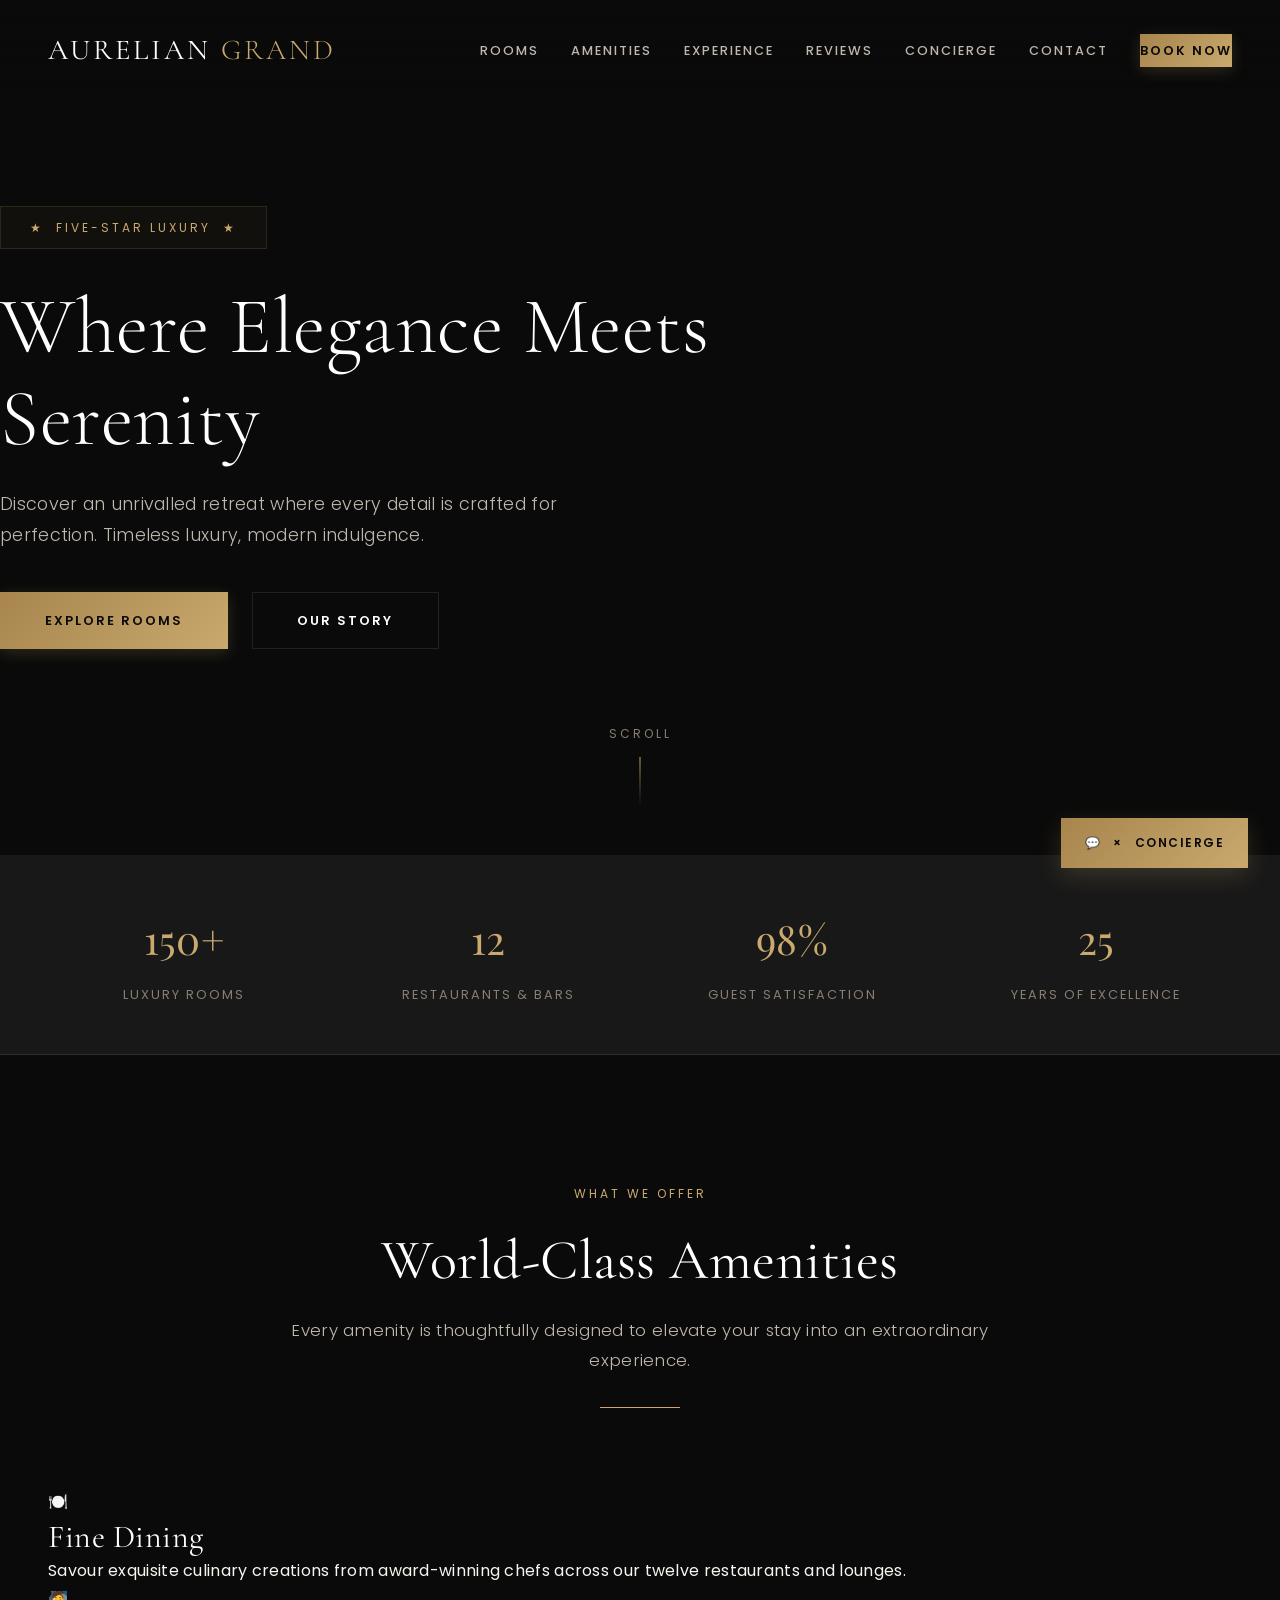
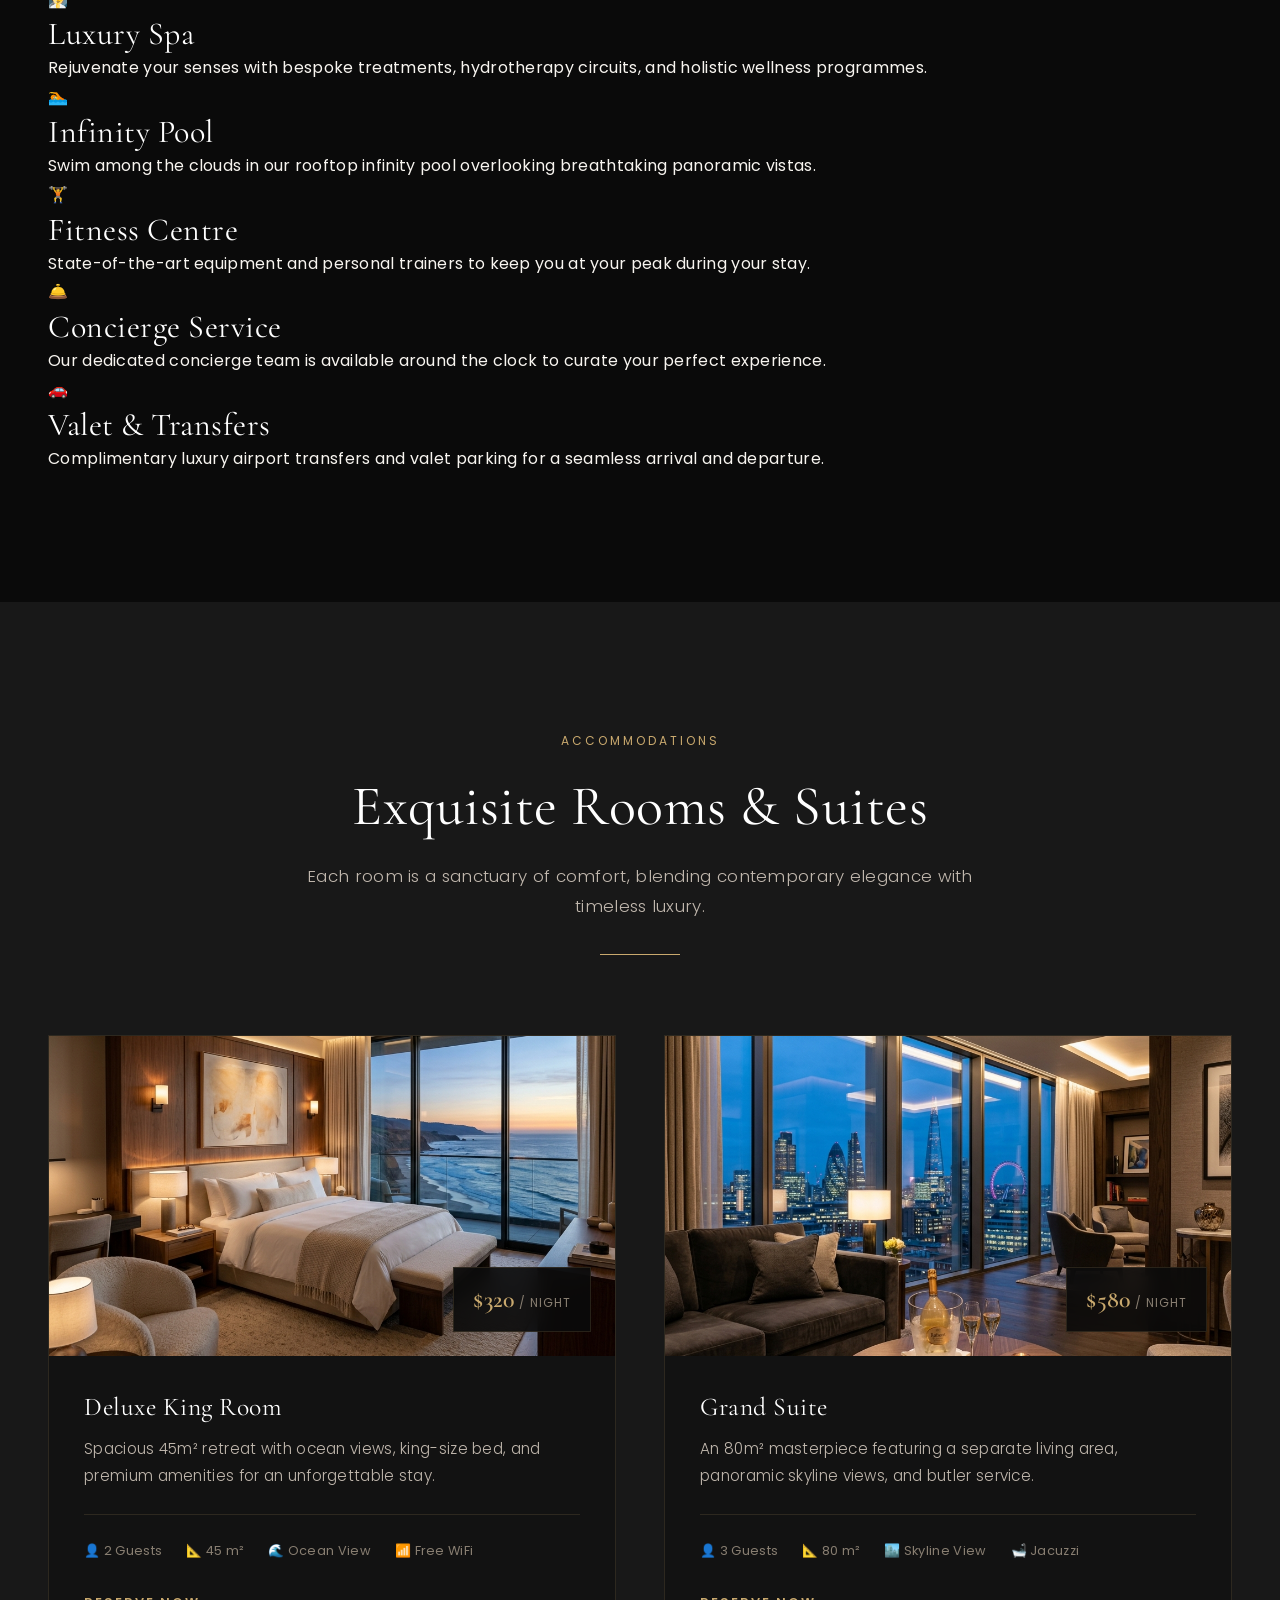
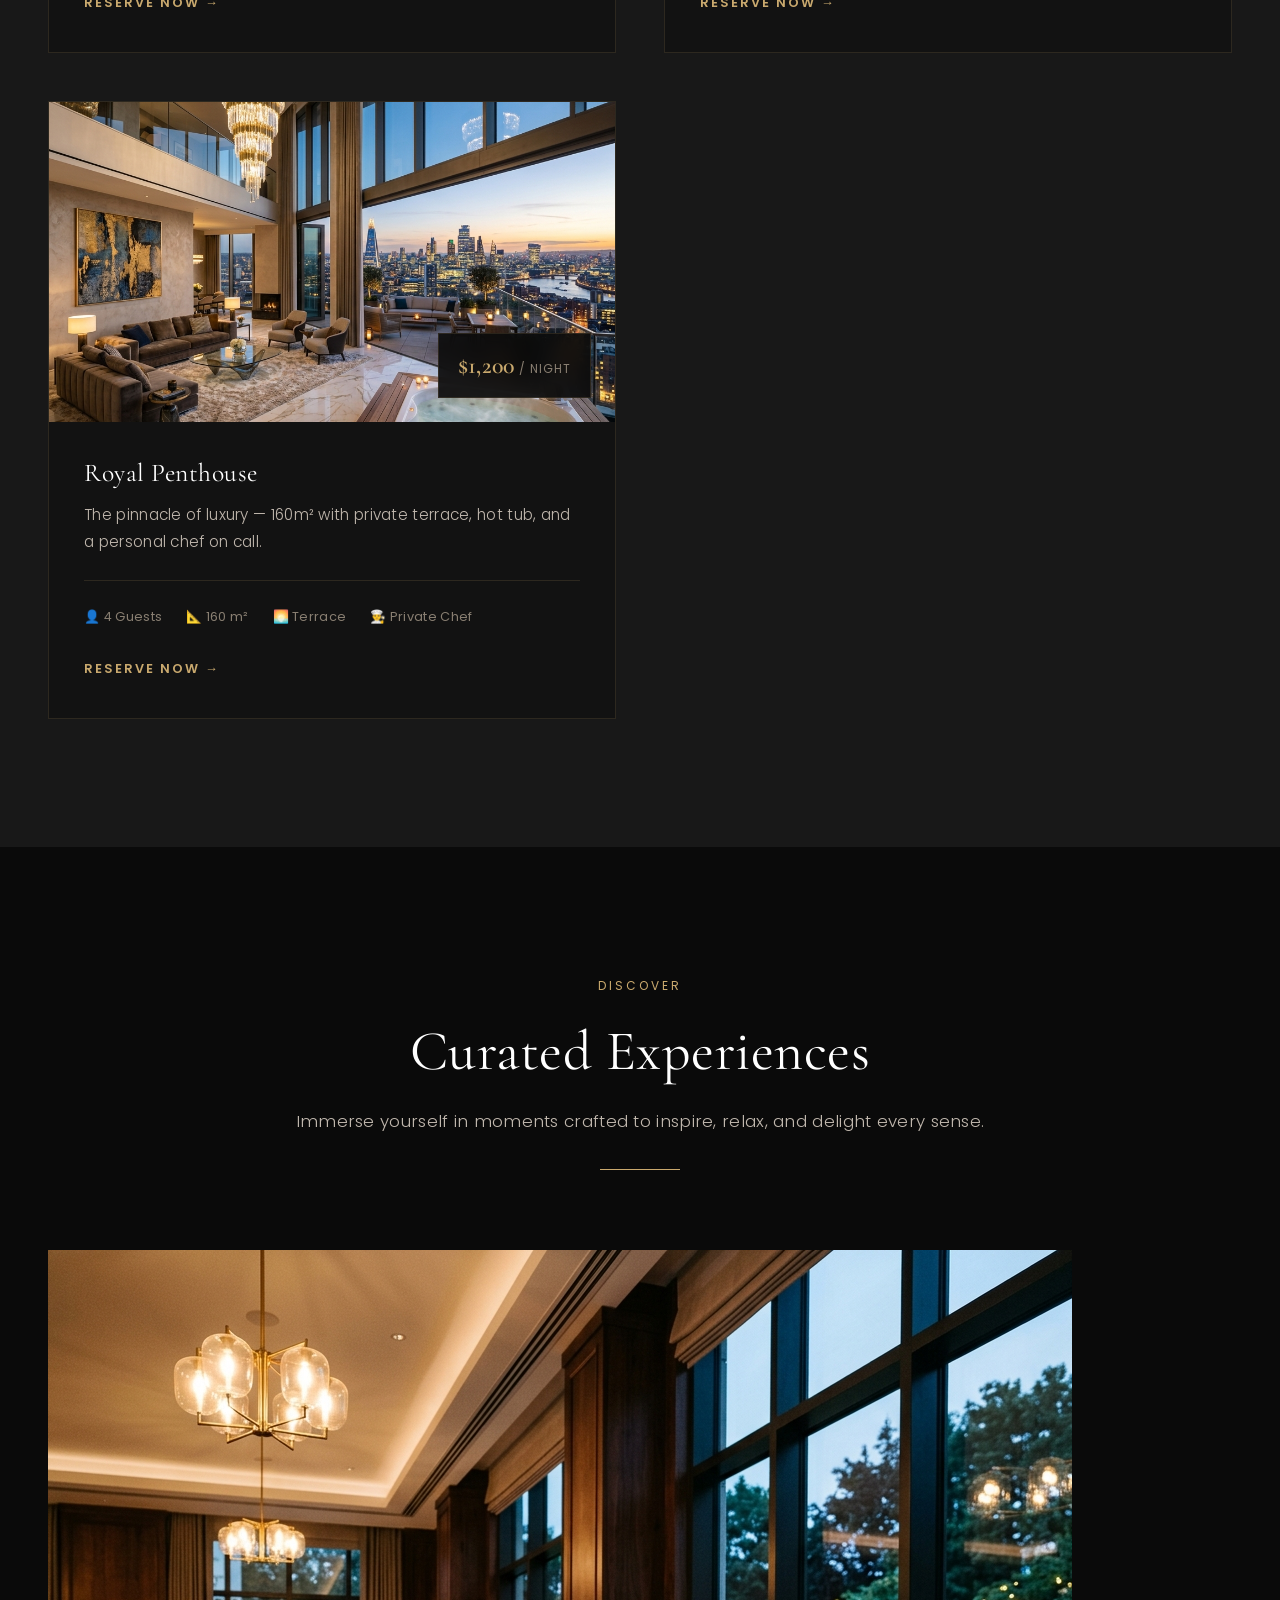
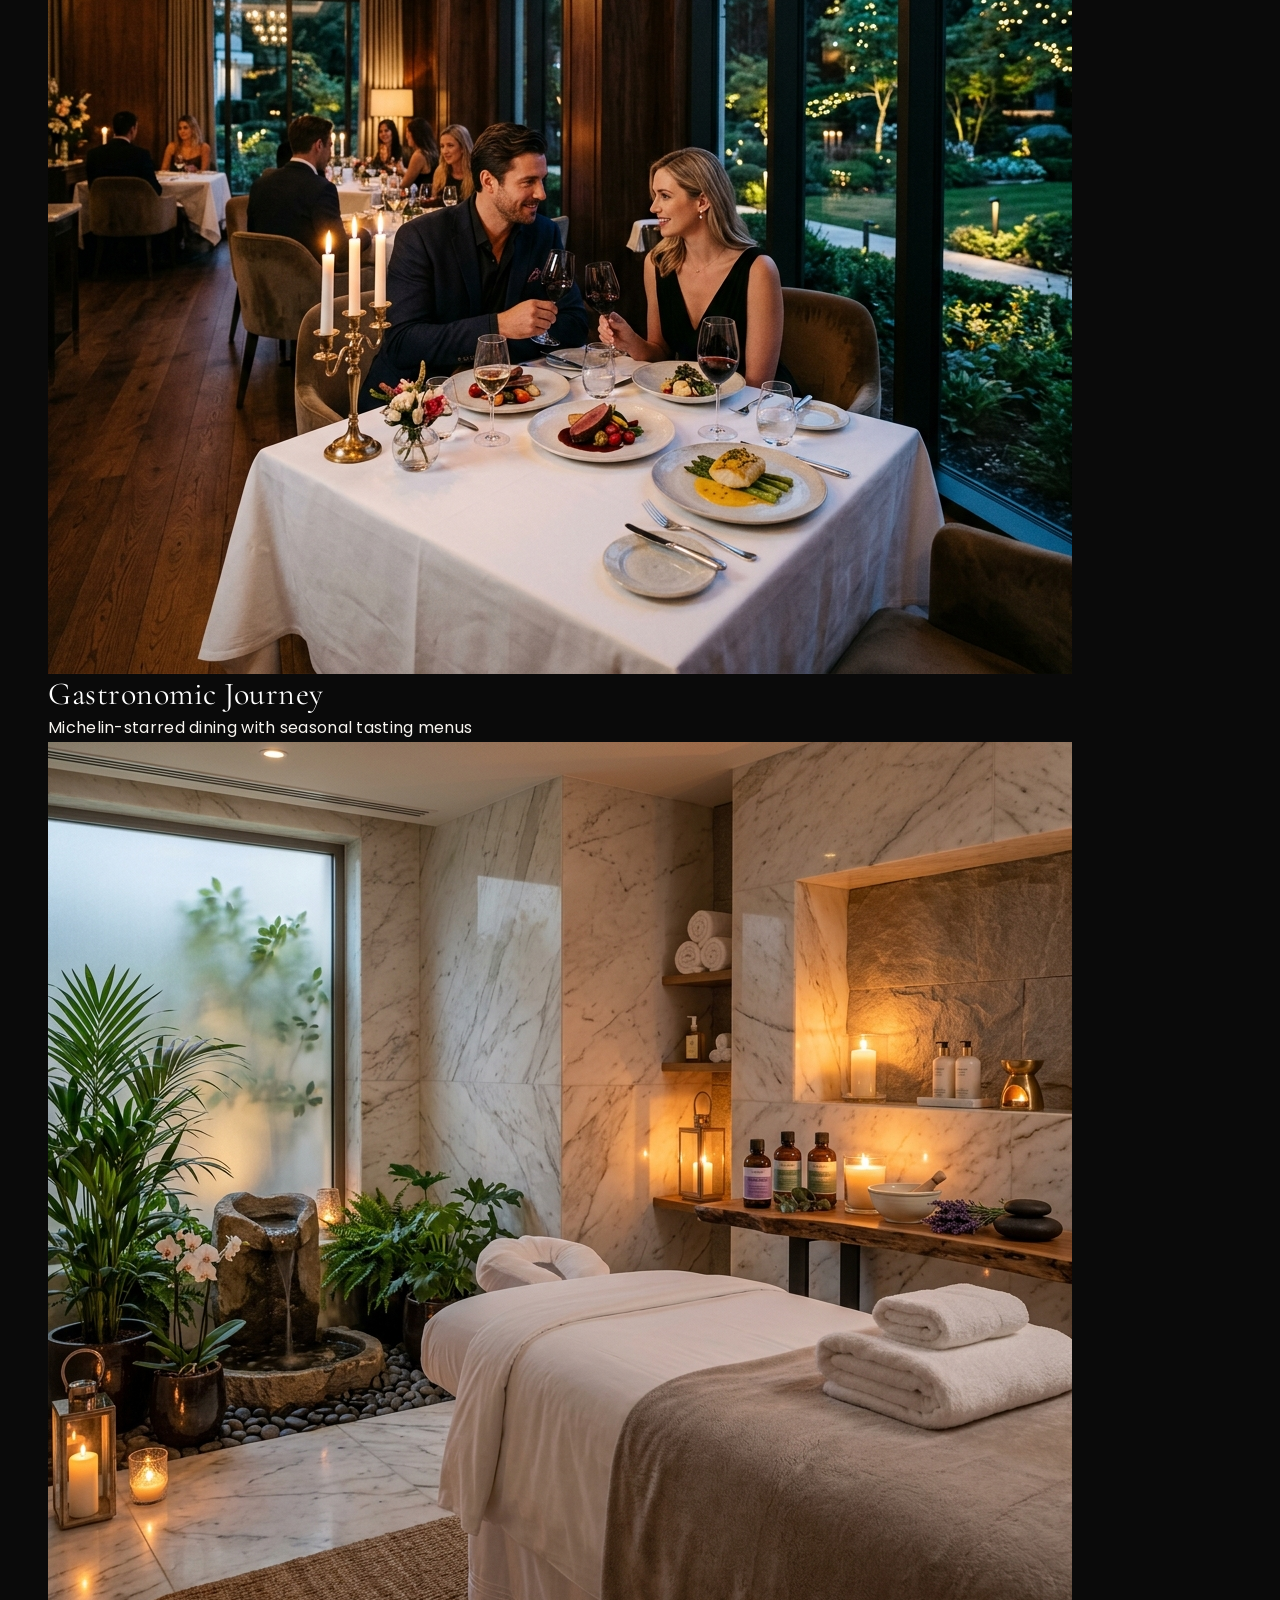
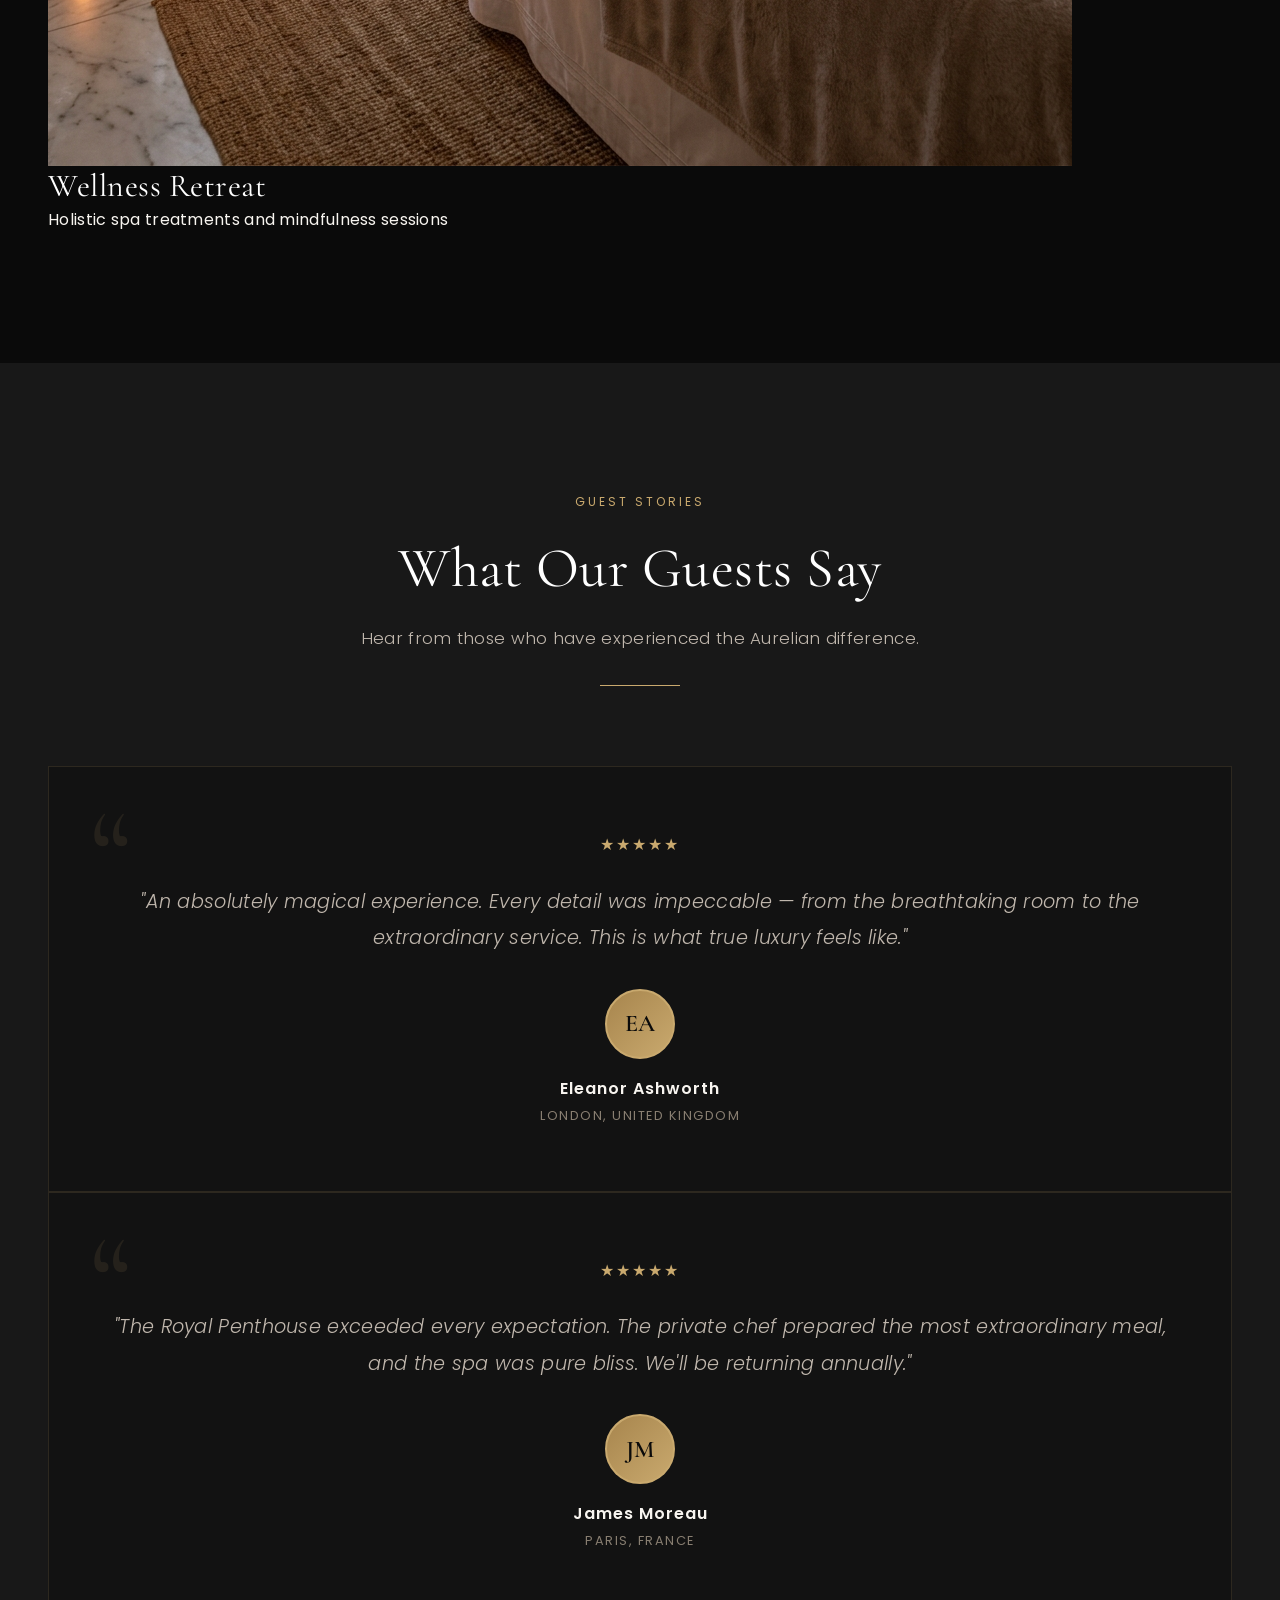
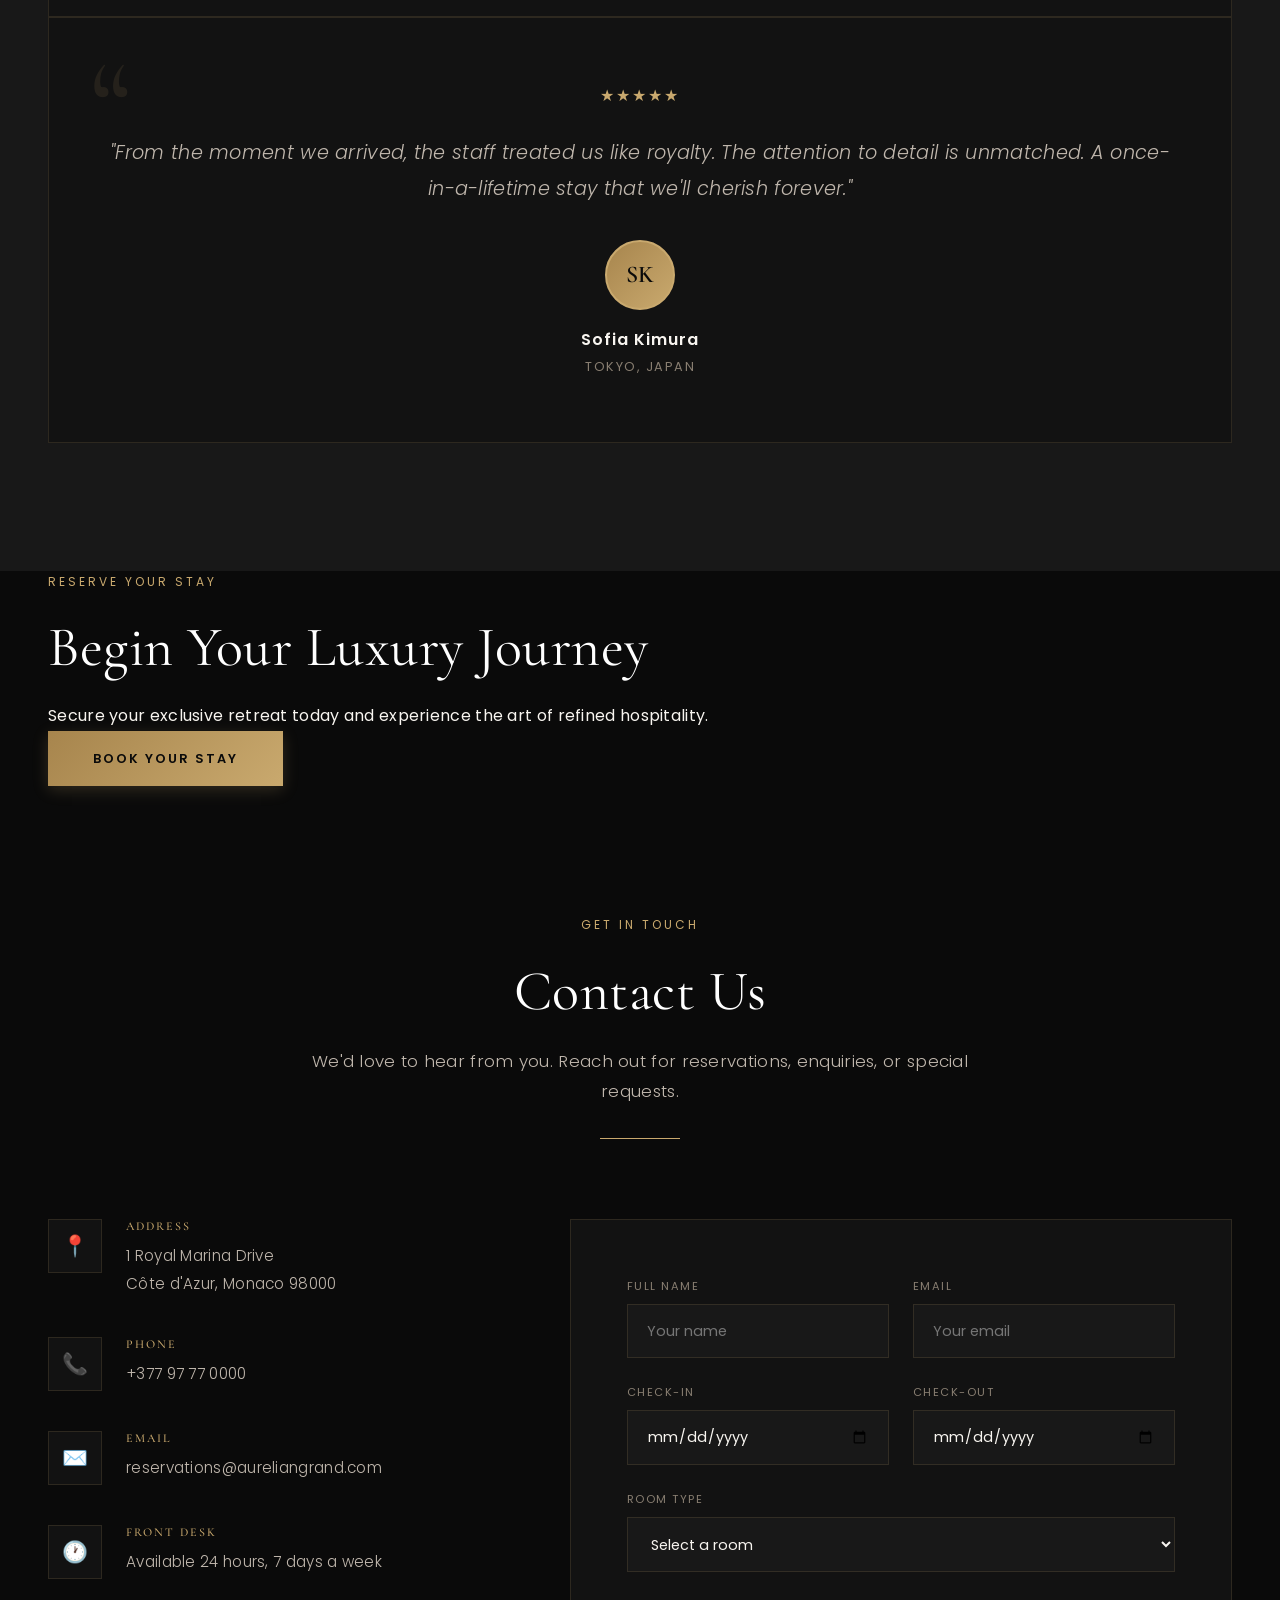
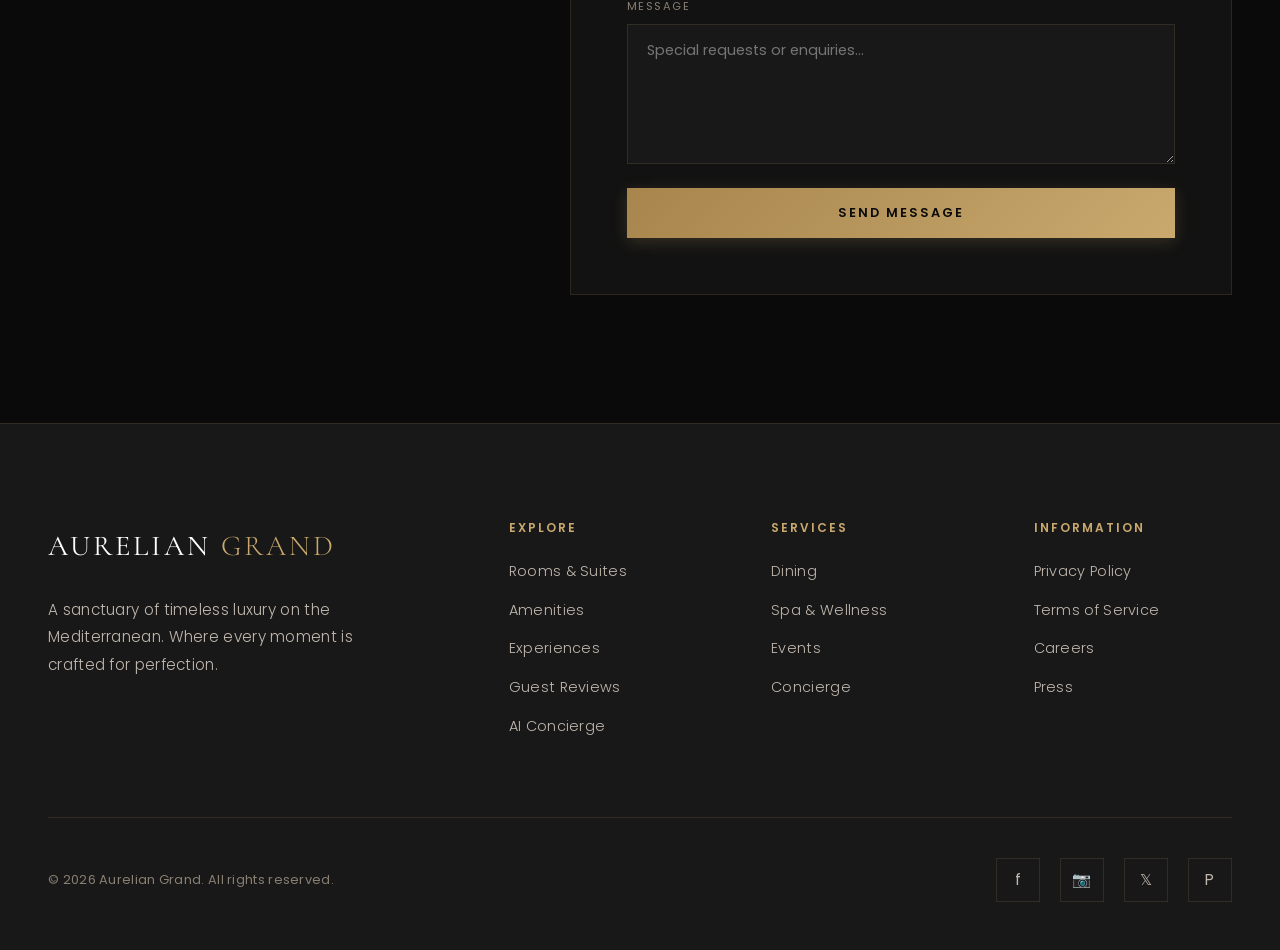
<file: index.html>
<!DOCTYPE html>
<html lang="en">
<head>
  <meta charset="UTF-8">
  <meta name="viewport" content="width=device-width, initial-scale=1.0">
  <meta name="description" content="Aurelian Grand — A five-star luxury hotel offering world-class rooms, fine dining, spa retreats, and unforgettable experiences.">
  <title>Aurelian Grand | Luxury Hotel & Resort</title>
  <link rel="stylesheet" href="style.css">
</head>
<body>

  <!-- ════ NAVBAR ════ -->
  <nav class="navbar" id="navbar">
    <div class="container">
      <a href="#" class="nav-logo">AURELIAN <span>GRAND</span></a>
      <ul class="nav-links" id="navLinks">
        <li><a href="#rooms">Rooms</a></li>
        <li><a href="#amenities">Amenities</a></li>
        <li><a href="#experience">Experience</a></li>
        <li><a href="#testimonials">Reviews</a></li>
        <li><a href="#" class="open-chat-inbox">Concierge</a></li>
        <li><a href="#contact">Contact</a></li>
        <li><a href="#booking" class="nav-cta">Book Now</a></li>
      </ul>
      <div class="hamburger" id="hamburger">
        <span></span><span></span><span></span>
      </div>
    </div>
  </nav>

  <!-- ════ HERO ════ -->
  <section class="hero" id="hero">
    <div class="hero-bg"></div>
    <div class="hero-content">
      <div class="hero-badge">
        <span class="star">★</span> Five-Star Luxury <span class="star">★</span>
      </div>
      <h1>Where Elegance Meets Serenity</h1>
      <p>Discover an unrivalled retreat where every detail is crafted for perfection. Timeless luxury, modern indulgence.</p>
      <div class="hero-buttons">
        <a href="#rooms" class="btn btn-primary">Explore Rooms</a>
        <a href="#experience" class="btn btn-outline">Our Story</a>
      </div>
    </div>
    <div class="scroll-indicator">
      <span>Scroll</span>
      <div class="scroll-line"></div>
    </div>
  </section>

  <!-- ════ STATS BAR ════ -->
  <section style="background:var(--dark-surface);border-bottom:1px solid var(--glass-border);padding:3rem 0;">
    <div class="container" style="display:grid;grid-template-columns:repeat(4,1fr);gap:2rem;text-align:center;">
      <div class="reveal">
        <div class="stat-number" data-count="150" data-suffix="+" style="font-family:'Playfair Display',serif;font-size:2.5rem;color:var(--gold);">0</div>
        <p style="color:var(--text-muted);font-size:0.8rem;text-transform:uppercase;letter-spacing:2px;margin-top:0.5rem;">Luxury Rooms</p>
      </div>
      <div class="reveal">
        <div class="stat-number" data-count="12" style="font-family:'Playfair Display',serif;font-size:2.5rem;color:var(--gold);">0</div>
        <p style="color:var(--text-muted);font-size:0.8rem;text-transform:uppercase;letter-spacing:2px;margin-top:0.5rem;">Restaurants & Bars</p>
      </div>
      <div class="reveal">
        <div class="stat-number" data-count="98" data-suffix="%" style="font-family:'Playfair Display',serif;font-size:2.5rem;color:var(--gold);">0</div>
        <p style="color:var(--text-muted);font-size:0.8rem;text-transform:uppercase;letter-spacing:2px;margin-top:0.5rem;">Guest Satisfaction</p>
      </div>
      <div class="reveal">
        <div class="stat-number" data-count="25" style="font-family:'Playfair Display',serif;font-size:2.5rem;color:var(--gold);">0</div>
        <p style="color:var(--text-muted);font-size:0.8rem;text-transform:uppercase;letter-spacing:2px;margin-top:0.5rem;">Years of Excellence</p>
      </div>
    </div>
  </section>

  <!-- ════ AMENITIES ════ -->
  <section class="section" id="amenities">
    <div class="container">
      <div class="section-header reveal">
        <span class="section-tag">What We Offer</span>
        <h2 class="section-title">World-Class Amenities</h2>
        <p class="section-desc">Every amenity is thoughtfully designed to elevate your stay into an extraordinary experience.</p>
        <div class="section-line"></div>
      </div>
      <div class="features-grid">
        <div class="feature-card reveal">
          <span class="feature-icon">🍽️</span>
          <h3>Fine Dining</h3>
          <p>Savour exquisite culinary creations from award-winning chefs across our twelve restaurants and lounges.</p>
        </div>
        <div class="feature-card reveal">
          <span class="feature-icon">🧖</span>
          <h3>Luxury Spa</h3>
          <p>Rejuvenate your senses with bespoke treatments, hydrotherapy circuits, and holistic wellness programmes.</p>
        </div>
        <div class="feature-card reveal">
          <span class="feature-icon">🏊</span>
          <h3>Infinity Pool</h3>
          <p>Swim among the clouds in our rooftop infinity pool overlooking breathtaking panoramic vistas.</p>
        </div>
        <div class="feature-card reveal">
          <span class="feature-icon">🏋️</span>
          <h3>Fitness Centre</h3>
          <p>State-of-the-art equipment and personal trainers to keep you at your peak during your stay.</p>
        </div>
        <div class="feature-card reveal">
          <span class="feature-icon">🛎️</span>
          <h3>Concierge Service</h3>
          <p>Our dedicated concierge team is available around the clock to curate your perfect experience.</p>
        </div>
        <div class="feature-card reveal">
          <span class="feature-icon">🚗</span>
          <h3>Valet & Transfers</h3>
          <p>Complimentary luxury airport transfers and valet parking for a seamless arrival and departure.</p>
        </div>
      </div>
    </div>
  </section>

  <!-- ════ ROOMS ════ -->
  <section class="section" id="rooms" style="background:var(--dark-surface);">
    <div class="container">
      <div class="section-header reveal">
        <span class="section-tag">Accommodations</span>
        <h2 class="section-title">Exquisite Rooms & Suites</h2>
        <p class="section-desc">Each room is a sanctuary of comfort, blending contemporary elegance with timeless luxury.</p>
        <div class="section-line"></div>
      </div>
      <div class="rooms-grid">
        <div class="room-card reveal">
          <div class="room-img">
            <img src="images/room-deluxe.png" alt="Deluxe King Room with ocean view">
            <div class="room-price">
              <span class="amount">$320</span>
              <span class="period"> / night</span>
            </div>
          </div>
          <div class="room-info">
            <h3>Deluxe King Room</h3>
            <p>Spacious 45m² retreat with ocean views, king-size bed, and premium amenities for an unforgettable stay.</p>
            <div class="room-amenities">
              <span>👤 2 Guests</span>
              <span>📐 45 m²</span>
              <span>🌊 Ocean View</span>
              <span>📶 Free WiFi</span>
            </div>
            <a href="#booking" class="room-btn">Reserve Now →</a>
          </div>
        </div>
        <div class="room-card reveal">
          <div class="room-img">
            <img src="images/room-suite.png" alt="Grand Suite with city skyline view">
            <div class="room-price">
              <span class="amount">$580</span>
              <span class="period"> / night</span>
            </div>
          </div>
          <div class="room-info">
            <h3>Grand Suite</h3>
            <p>An 80m² masterpiece featuring a separate living area, panoramic skyline views, and butler service.</p>
            <div class="room-amenities">
              <span>👤 3 Guests</span>
              <span>📐 80 m²</span>
              <span>🏙️ Skyline View</span>
              <span>🛁 Jacuzzi</span>
            </div>
            <a href="#booking" class="room-btn">Reserve Now →</a>
          </div>
        </div>
        <div class="room-card reveal">
          <div class="room-img">
            <img src="images/room-penthouse.png" alt="Royal Penthouse with private terrace">
            <div class="room-price">
              <span class="amount">$1,200</span>
              <span class="period"> / night</span>
            </div>
          </div>
          <div class="room-info">
            <h3>Royal Penthouse</h3>
            <p>The pinnacle of luxury — 160m² with private terrace, hot tub, and a personal chef on call.</p>
            <div class="room-amenities">
              <span>👤 4 Guests</span>
              <span>📐 160 m²</span>
              <span>🌅 Terrace</span>
              <span>👨‍🍳 Private Chef</span>
            </div>
            <a href="#booking" class="room-btn">Reserve Now →</a>
          </div>
        </div>
      </div>
    </div>
  </section>

  <!-- ════ EXPERIENCE ════ -->
  <section class="section" id="experience">
    <div class="container">
      <div class="section-header reveal">
        <span class="section-tag">Discover</span>
        <h2 class="section-title">Curated Experiences</h2>
        <p class="section-desc">Immerse yourself in moments crafted to inspire, relax, and delight every sense.</p>
        <div class="section-line"></div>
      </div>
      <div class="experience-grid">
        <div class="exp-card reveal">
          <img src="images/restaurant.png" alt="Fine dining experience">
          <div class="exp-overlay">
            <h3>Gastronomic Journey</h3>
            <p>Michelin-starred dining with seasonal tasting menus</p>
          </div>
        </div>
        <div class="exp-card reveal">
          <img src="images/spa.png" alt="Spa and wellness retreat">
          <div class="exp-overlay">
            <h3>Wellness Retreat</h3>
            <p>Holistic spa treatments and mindfulness sessions</p>
          </div>
        </div>
      </div>
    </div>
  </section>

  <!-- ════ TESTIMONIALS ════ -->
  <section class="section testimonials-section" id="testimonials">
    <div class="container">
      <div class="section-header reveal">
        <span class="section-tag">Guest Stories</span>
        <h2 class="section-title">What Our Guests Say</h2>
        <p class="section-desc">Hear from those who have experienced the Aurelian difference.</p>
        <div class="section-line"></div>
      </div>
      <div class="testimonials-grid">
        <div class="testimonial-card reveal">
          <div class="stars">★★★★★</div>
          <p>"An absolutely magical experience. Every detail was impeccable — from the breathtaking room to the extraordinary service. This is what true luxury feels like."</p>
          <div class="testimonial-author">
            <div class="testimonial-avatar">EA</div>
            <div>
              <div class="testimonial-name">Eleanor Ashworth</div>
              <div class="testimonial-role">London, United Kingdom</div>
            </div>
          </div>
        </div>
        <div class="testimonial-card reveal">
          <div class="stars">★★★★★</div>
          <p>"The Royal Penthouse exceeded every expectation. The private chef prepared the most extraordinary meal, and the spa was pure bliss. We'll be returning annually."</p>
          <div class="testimonial-author">
            <div class="testimonial-avatar">JM</div>
            <div>
              <div class="testimonial-name">James Moreau</div>
              <div class="testimonial-role">Paris, France</div>
            </div>
          </div>
        </div>
        <div class="testimonial-card reveal">
          <div class="stars">★★★★★</div>
          <p>"From the moment we arrived, the staff treated us like royalty. The attention to detail is unmatched. A once-in-a-lifetime stay that we'll cherish forever."</p>
          <div class="testimonial-author">
            <div class="testimonial-avatar">SK</div>
            <div>
              <div class="testimonial-name">Sofia Kimura</div>
              <div class="testimonial-role">Tokyo, Japan</div>
            </div>
          </div>
        </div>
      </div>
    </div>
  </section>

  <!-- ════ BOOKING CTA ════ -->
  <section class="booking-cta" id="booking">
    <div class="container" style="position:relative;z-index:1;">
      <div class="reveal">
        <span class="section-tag">Reserve Your Stay</span>
        <h2 class="section-title">Begin Your Luxury Journey</h2>
        <p>Secure your exclusive retreat today and experience the art of refined hospitality.</p>
        <a href="#contact" class="btn btn-primary">Book Your Stay</a>
      </div>
    </div>
  </section>

  <!-- ════ CONTACT ════ -->
  <section class="section" id="contact">
    <div class="container">
      <div class="section-header reveal">
        <span class="section-tag">Get in Touch</span>
        <h2 class="section-title">Contact Us</h2>
        <p class="section-desc">We'd love to hear from you. Reach out for reservations, enquiries, or special requests.</p>
        <div class="section-line"></div>
      </div>
      <div class="contact-grid reveal">
        <div class="contact-info">
          <div class="contact-item">
            <div class="contact-icon">📍</div>
            <div>
              <h4>Address</h4>
              <p>1 Royal Marina Drive<br>Côte d'Azur, Monaco 98000</p>
            </div>
          </div>
          <div class="contact-item">
            <div class="contact-icon">📞</div>
            <div>
              <h4>Phone</h4>
              <p>+377 97 77 0000</p>
            </div>
          </div>
          <div class="contact-item">
            <div class="contact-icon">✉️</div>
            <div>
              <h4>Email</h4>
              <p>reservations@aureliangrand.com</p>
            </div>
          </div>
          <div class="contact-item">
            <div class="contact-icon">🕐</div>
            <div>
              <h4>Front Desk</h4>
              <p>Available 24 hours, 7 days a week</p>
            </div>
          </div>
        </div>
        <form class="contact-form" id="contactForm">
          <div class="form-row">
            <div class="form-group">
              <label for="name">Full Name</label>
              <input type="text" id="name" placeholder="Your name" required>
            </div>
            <div class="form-group">
              <label for="email">Email</label>
              <input type="email" id="email" placeholder="Your email" required>
            </div>
          </div>
          <div class="form-row">
            <div class="form-group">
              <label for="checkin">Check-In</label>
              <input type="date" id="checkin">
            </div>
            <div class="form-group">
              <label for="checkout">Check-Out</label>
              <input type="date" id="checkout">
            </div>
          </div>
          <div class="form-group">
            <label for="roomType">Room Type</label>
            <select id="roomType">
              <option value="">Select a room</option>
              <option value="deluxe">Deluxe King Room — $320/night</option>
              <option value="suite">Grand Suite — $580/night</option>
              <option value="penthouse">Royal Penthouse — $1,200/night</option>
            </select>
          </div>
          <div class="form-group">
            <label for="message">Message</label>
            <textarea id="message" placeholder="Special requests or enquiries..."></textarea>
          </div>
          <button type="submit" class="btn btn-primary" style="width:100%;">Send Message</button>
        </form>
      </div>
    </div>
  </section>

  <!-- ════ FOOTER ════ -->
  <footer class="footer">
    <div class="container">
      <div class="footer-grid">
        <div class="footer-brand">
          <a href="#" class="nav-logo">AURELIAN <span>GRAND</span></a>
          <p>A sanctuary of timeless luxury on the Mediterranean. Where every moment is crafted for perfection.</p>
        </div>
        <div class="footer-col">
          <h4>Explore</h4>
          <a href="#rooms">Rooms & Suites</a>
          <a href="#amenities">Amenities</a>
          <a href="#experience">Experiences</a>
          <a href="#testimonials">Guest Reviews</a>
          <a href="#" class="open-chat-inbox">AI Concierge</a>
        </div>
        <div class="footer-col">
          <h4>Services</h4>
          <a href="#">Dining</a>
          <a href="#">Spa & Wellness</a>
          <a href="#">Events</a>
          <a href="#" class="open-chat-inbox">Concierge</a>
        </div>
        <div class="footer-col">
          <h4>Information</h4>
          <a href="#">Privacy Policy</a>
          <a href="#">Terms of Service</a>
          <a href="#">Careers</a>
          <a href="#">Press</a>
        </div>
      </div>
      <div class="footer-bottom">
        <p>&copy; 2026 Aurelian Grand. All rights reserved.</p>
        <div class="social-links">
          <a href="#" aria-label="Facebook">f</a>
          <a href="#" aria-label="Instagram">📷</a>
          <a href="#" aria-label="Twitter">𝕏</a>
          <a href="#" aria-label="Pinterest">P</a>
        </div>
      </div>
    </div>
  </footer>

  <!-- ════ CHAT INBOX ════ -->
  <div class="chat-inbox" id="chatInbox" aria-hidden="true">
    <div class="chat-inbox-panel" role="dialog" aria-labelledby="chatInboxTitle">
      <header class="chat-inbox-header">
        <div class="chat-inbox-avatar" aria-hidden="true">🛎️</div>
        <div class="chat-inbox-meta">
          <h3 id="chatInboxTitle">AI Concierge</h3>
          <p>Voice &amp; text · Available 24/7</p>
        </div>
        <button type="button" class="chat-inbox-close" id="chatInboxClose" aria-label="Close chat">
          <span aria-hidden="true">&times;</span>
        </button>
      </header>
      <div class="chat-inbox-body">
        <div id="staynep-assistant"></div>
      </div>
    </div>
    <button type="button" class="chat-inbox-toggle" id="chatInboxToggle" aria-label="Open concierge chat" aria-expanded="false">
      <span class="chat-inbox-toggle-icon chat-inbox-toggle-open" aria-hidden="true">💬</span>
      <span class="chat-inbox-toggle-icon chat-inbox-toggle-close" aria-hidden="true">&times;</span>
      <span class="chat-inbox-toggle-label">Concierge</span>
    </button>
  </div>
  <script src="http://localhost:3000/widget.js" data-hotel="aurelian-grand" data-base="http://localhost:3000" async></script>

  <script src="script.js"></script>
</body>
</html>
</file>
<file: style.css>
@import url('https://fonts.googleapis.com/css2?family=Cormorant+Garamond:ital,wght@0,300;0,400;0,500;0,600;0,700;1,400&family=Poppins:wght@300;400;500;600;700&family=Playfair+Display:ital,wght@0,400;0,600;0,700;1,400&display=swap');

:root {
  --gold: #c9a96e;
  --gold-light: #dfc79b;
  --gold-dark: #a7854d;
  --burgundy: #601227;
  --burgundy-light: #7b1e3a;
  --dark: #0a0a0a;
  --dark-card: #121212;
  --dark-surface: #181818;
  --text-primary: #f8f5f0;
  --text-secondary: #c0b7ad;
  --text-muted: #887e71;
  --white: #ffffff;
  --glass-bg: rgba(18, 18, 18, 0.85);
  --glass-border: rgba(201, 169, 110, 0.15);
  --transition: 0.5s cubic-bezier(0.25, 1, 0.5, 1);
  --transition-fast: 0.25s ease;
  --shadow-gold: 0 10px 40px rgba(0, 0, 0, 0.5), 0 0 20px rgba(201, 169, 110, 0.05);
  --font-heading: 'Cormorant Garamond', serif;
  --font-body: 'Poppins', sans-serif;
  --container-width: 1400px;
}

*, *::before, *::after {
  margin: 0;
  padding: 0;
  box-sizing: border-box;
}

html {
  scroll-behavior: smooth;
  font-size: 16px;
}

body {
  font-family: var(--font-body);
  background-color: var(--dark);
  color: var(--text-primary);
  line-height: 1.8;
  overflow-x: hidden;
  letter-spacing: 0.3px;
  -webkit-font-smoothing: antialiased;
}

h1, h2, h3, h4, h5, h6 {
  font-family: var(--font-heading);
  font-weight: 500;
  line-height: 1.25;
  letter-spacing: 0.5px;
  color: var(--white);
}

h1 { font-size: clamp(2.5rem, 6vw, 4.5rem); font-weight: 300; }
h2 { font-size: clamp(2rem, 4vw, 3rem); font-weight: 400; }
h3 { font-size: clamp(1.4rem, 2.5vw, 2rem); font-weight: 400; }
h4 { font-size: 1.2rem; text-transform: uppercase; letter-spacing: 2px; }

a {
  text-decoration: none;
  color: inherit;
  transition: var(--transition-fast);
}

img {
  max-width: 100%;
  display: block;
}

ul {
  list-style: none;
}

button, input, select, textarea {
  font-family: inherit;
  outline: none;
}

/* ── Container ── */
.container {
  max-width: var(--container-width);
  margin: 0 auto;
  padding: 0 3rem;
}

@media (max-width: 768px) {
  .container {
    padding: 0 1.5rem;
  }
}

/* ── Animations & Transitions ── */
@keyframes fadeInUp {
  from { opacity: 0; transform: translateY(50px); }
  to { opacity: 1; transform: translateY(0); }
}
@keyframes fadeIn {
  from { opacity: 0; }
  to { opacity: 1; }
}
@keyframes shimmer {
  0% { background-position: -200% center; }
  100% { background-position: 200% center; }
}
@keyframes pulseGold {
  0%, 100% { box-shadow: 0 0 10px rgba(201, 169, 110, 0.2); }
  50% { box-shadow: 0 0 25px rgba(201, 169, 110, 0.4); }
}

.reveal {
  opacity: 0;
  transform: translateY(50px);
  transition: opacity 1s cubic-bezier(0.25, 1, 0.5, 1), transform 1s cubic-bezier(0.25, 1, 0.5, 1);
}

.reveal.visible {
  opacity: 1;
  transform: translateY(0);
}

/* ── Global Scrollbar ── */
::-webkit-scrollbar {
  width: 8px;
}
::-webkit-scrollbar-track {
  background: var(--dark);
}
::-webkit-scrollbar-thumb {
  background: var(--gold-dark);
  border-radius: 4px;
}
::-webkit-scrollbar-thumb:hover {
  background: var(--gold);
}

/* ── Global Header & Sticky Navbar ── */
.navbar {
  position: fixed;
  top: 0;
  left: 0;
  width: 100%;
  z-index: 1000;
  padding: 1.5rem 0;
  transition: var(--transition);
  background: linear-gradient(to bottom, rgba(10, 10, 10, 0.8), transparent);
}

.navbar.scrolled {
  background: var(--glass-bg);
  backdrop-filter: blur(25px);
  -webkit-backdrop-filter: blur(25px);
  border-bottom: 1px solid var(--glass-border);
  padding: 1rem 0;
  box-shadow: 0 10px 30px rgba(0, 0, 0, 0.3);
}

.navbar .container {
  display: flex;
  align-items: center;
  justify-content: space-between;
}

.nav-logo {
  font-family: var(--font-heading);
  font-size: 1.8rem;
  font-weight: 400;
  letter-spacing: 3px;
  color: var(--white);
}

.nav-logo span {
  color: var(--gold);
  font-weight: 300;
}

.nav-links-wrapper {
  display: flex;
  align-items: center;
  gap: 2.5rem;
}

.nav-links {
  display: flex;
  gap: 2rem;
  align-items: center;
}

.nav-links li {
  position: relative;
}

.nav-links a {
  font-size: 0.8rem;
  font-weight: 500;
  text-transform: uppercase;
  letter-spacing: 2px;
  color: var(--text-secondary);
  padding: 0.5rem 0;
}

.nav-links a::after {
  content: '';
  position: absolute;
  bottom: 0;
  left: 0;
  width: 0;
  height: 1px;
  background: var(--gold);
  transition: var(--transition);
}

.nav-links a:hover {
  color: var(--white);
}

.nav-links a:hover::after {
  width: 100%;
}

.nav-cta {
  background: linear-gradient(135deg, var(--gold-dark), var(--gold));
  color: var(--dark) !important;
  padding: 0.75rem 2rem;
  font-size: 0.8rem;
  font-weight: 600 !important;
  letter-spacing: 2px !important;
  text-transform: uppercase;
  border-radius: 0;
  box-shadow: 0 4px 15px rgba(201, 169, 110, 0.2);
}

.nav-cta::after {
  display: none !important;
}

.nav-cta:hover {
  transform: translateY(-2px);
  box-shadow: 0 6px 25px rgba(201, 169, 110, 0.4);
  color: var(--dark) !important;
}

/* ── Dropdown Menu (Modified from Mega Menu) ── */
.has-mega-menu {
  position: relative !important;
}

.mega-menu {
  position: absolute;
  top: 100%;
  left: 50%;
  transform: translateX(-50%) translateY(15px);
  width: 280px;
  background: rgba(10, 10, 10, 0.98);
  backdrop-filter: blur(25px);
  -webkit-backdrop-filter: blur(25px);
  border: 1px solid var(--glass-border);
  opacity: 0;
  visibility: hidden;
  transition: var(--transition);
  z-index: 999;
  padding: 1.5rem;
  box-shadow: 0 15px 40px rgba(0, 0, 0, 0.6);
}

.has-mega-menu:hover .mega-menu {
  opacity: 1;
  visibility: visible;
  transform: translateX(-50%) translateY(0);
}

.mega-menu .container {
  max-width: 100% !important;
  width: 100% !important;
  padding: 0 !important;
  margin: 0 !important;
}

.mega-menu-grid {
  display: flex;
  flex-direction: column;
  gap: 1.25rem;
}

.mega-menu-col h5 {
  font-size: 0.7rem;
  text-transform: uppercase;
  color: var(--gold);
  letter-spacing: 1.5px;
  margin-bottom: 0.5rem;
  border-bottom: 1px solid var(--glass-border);
  padding-bottom: 0.25rem;
}

.mega-menu-col ul {
  display: flex;
  flex-direction: column;
  gap: 0.5rem;
}

.mega-menu-col ul a {
  font-size: 0.8rem;
  text-transform: none;
  letter-spacing: 0.5px;
  color: var(--text-secondary);
  display: flex;
  align-items: center;
  gap: 0.5rem;
}

.mega-menu-col ul a:hover {
  color: var(--gold);
  transform: translateX(4px);
}

.mega-menu-featured {
  display: none !important;
}


/* ── Mobile Navigation Drawer ── */
.hamburger {
  display: none;
  flex-direction: column;
  gap: 6px;
  cursor: pointer;
  z-index: 1001;
  background: transparent;
  border: none;
  padding: 0.5rem;
}

.hamburger span {
  width: 30px;
  height: 2px;
  background: var(--white);
  transition: var(--transition);
}

.hamburger.active span:nth-child(1) {
  transform: translateY(8px) rotate(45deg);
}

.hamburger.active span:nth-child(2) {
  opacity: 0;
}

.hamburger.active span:nth-child(3) {
  transform: translateY(-8px) rotate(-45deg);
}

.mobile-drawer {
  position: fixed;
  top: 0;
  right: -100%;
  width: min(400px, 100%);
  height: 100vh;
  background: var(--dark-card);
  z-index: 999;
  padding: 8rem 3rem 3rem;
  transition: var(--transition);
  display: flex;
  flex-direction: column;
  gap: 2.5rem;
  box-shadow: -10px 0 40px rgba(0, 0, 0, 0.8);
  border-left: 1px solid var(--glass-border);
}

.mobile-drawer.active {
  right: 0;
}

.mobile-drawer-links {
  display: flex;
  flex-direction: column;
  gap: 1.5rem;
}

.mobile-drawer-links a {
  font-size: 1.1rem;
  text-transform: uppercase;
  letter-spacing: 2px;
  color: var(--text-secondary);
  font-family: var(--font-heading);
}

.mobile-drawer-links a:hover,
.mobile-drawer-links a.active {
  color: var(--gold);
  padding-left: 5px;
}

.mobile-drawer-info {
  margin-top: auto;
  border-top: 1px solid var(--glass-border);
  padding-top: 2rem;
  display: flex;
  flex-direction: column;
  gap: 0.75rem;
  font-size: 0.8rem;
  color: var(--text-muted);
}

.mobile-drawer-overlay {
  position: fixed;
  inset: 0;
  background: rgba(0,0,0,0.6);
  backdrop-filter: blur(5px);
  z-index: 998;
  opacity: 0;
  visibility: hidden;
  transition: var(--transition-fast);
}

.mobile-drawer-overlay.active {
  opacity: 1;
  visibility: visible;
}

/* ── Hero Slider / Header ── */
.hero {
  position: relative;
  height: 95vh;
  min-height: 650px;
  display: flex;
  align-items: center;
  overflow: hidden;
}

.hero-bg {
  position: absolute;
  inset: 0;
  background-position: center;
  background-size: cover;
  background-repeat: no-repeat;
  transition: transform 0.1s ease-out;
}

.hero-bg::after {
  content: '';
  position: absolute;
  inset: 0;
  background: linear-gradient(180deg, rgba(10,10,10,0.4) 0%, rgba(10,10,10,0.7) 60%, rgba(10,10,10,0.98) 100%);
}

.hero-content {
  position: relative;
  z-index: 2;
  max-width: 850px;
  margin-left: 0;
  animation: fadeInUp 1.5s cubic-bezier(0.25, 1, 0.5, 1) forwards;
}

.hero-badge {
  display: inline-flex;
  align-items: center;
  gap: 0.75rem;
  font-size: 0.75rem;
  text-transform: uppercase;
  letter-spacing: 3px;
  color: var(--gold);
  margin-bottom: 2rem;
  border: 1px solid var(--glass-border);
  padding: 0.6rem 1.8rem;
  background: rgba(201, 169, 110, 0.04);
}

.hero h1 {
  font-size: clamp(2.8rem, 6.5vw, 5rem);
  line-height: 1.15;
  margin-bottom: 1.5rem;
  font-family: var(--font-heading);
}

.hero p {
  font-size: 1.1rem;
  color: var(--text-secondary);
  max-width: 600px;
  margin-bottom: 2.5rem;
  font-weight: 300;
}

.hero-buttons {
  display: flex;
  gap: 1.5rem;
}

.btn {
  display: inline-flex;
  align-items: center;
  justify-content: center;
  padding: 1rem 2.8rem;
  font-size: 0.8rem;
  text-transform: uppercase;
  letter-spacing: 2px;
  font-weight: 600;
  border: none;
  cursor: pointer;
  transition: var(--transition);
  border-radius: 0;
}

.btn-primary {
  background: linear-gradient(135deg, var(--gold-dark), var(--gold));
  color: var(--dark);
  box-shadow: 0 4px 15px rgba(201, 169, 110, 0.2);
}

.btn-primary:hover {
  transform: translateY(-3px);
  box-shadow: 0 8px 30px rgba(201,169,110,0.4);
  color: var(--dark);
}

.btn-outline {
  background: transparent;
  color: var(--white);
  border: 1px solid var(--glass-border);
}

.btn-outline:hover {
  border-color: var(--gold);
  color: var(--gold);
  background: rgba(201,169,110,0.03);
  transform: translateY(-3px);
}

.scroll-indicator {
  position: absolute;
  bottom: 3rem;
  left: 50%;
  transform: translateX(-50%);
  display: flex;
  flex-direction: column;
  align-items: center;
  gap: 0.75rem;
  color: var(--text-muted);
  font-size: 0.75rem;
  letter-spacing: 3px;
  text-transform: uppercase;
  z-index: 2;
}

.scroll-line {
  width: 1px;
  height: 50px;
  background: linear-gradient(to bottom, var(--gold), transparent);
}

/* ── Section Headers ── */
.section {
  padding: 8rem 0;
}

.section-header {
  text-align: center;
  margin-bottom: 5rem;
}

.section-tag {
  font-size: 0.75rem;
  text-transform: uppercase;
  letter-spacing: 3px;
  color: var(--gold);
  margin-bottom: 1.25rem;
  display: block;
}

.section-title {
  font-size: clamp(2.2rem, 5vw, 3.5rem);
  margin-bottom: 1.25rem;
  font-family: var(--font-heading);
}

.section-desc {
  color: var(--text-secondary);
  max-width: 700px;
  margin: 0 auto;
  font-weight: 300;
  font-size: 1.05rem;
}

.section-line {
  width: 80px;
  height: 1px;
  background: var(--gold);
  margin: 2rem auto 0;
}

/* ── Premium Why Choose Us ── */
.choose-grid {
  display: grid;
  grid-template-columns: repeat(auto-fit, minmax(240px, 1fr));
  gap: 2.5rem;
}

.choose-card {
  background: var(--dark-card);
  border: 1px solid var(--glass-border);
  padding: 3rem 2rem;
  transition: var(--transition);
  position: relative;
  text-align: center;
}

.choose-card::after {
  content: '';
  position: absolute;
  inset: 0;
  border: 1px solid transparent;
  transition: var(--transition);
  pointer-events: none;
}

.choose-card:hover {
  transform: translateY(-10px);
  border-color: var(--gold);
  box-shadow: var(--shadow-gold);
}

.choose-card:hover::after {
  inset: 10px;
  border-color: rgba(201, 169, 110, 0.2);
}

.choose-icon {
  font-size: 2.8rem;
  margin-bottom: 2rem;
  display: inline-block;
  color: var(--gold);
}

.choose-card h3 {
  font-size: 1.4rem;
  margin-bottom: 1rem;
}

.choose-card p {
  color: var(--text-secondary);
  font-size: 0.9rem;
  font-weight: 300;
}

/* ── Rooms & Suites Grid ── */
.rooms-grid {
  display: grid;
  grid-template-columns: repeat(auto-fit, minmax(380px, 1fr));
  gap: 3rem;
}

@media (max-width: 480px) {
  .rooms-grid {
    grid-template-columns: 1fr;
  }
}

.room-card {
  background: var(--dark-card);
  border: 1px solid var(--glass-border);
  transition: var(--transition);
  position: relative;
  overflow: hidden;
}

.room-card:hover {
  transform: translateY(-10px);
  border-color: var(--gold);
  box-shadow: var(--shadow-gold);
}

.room-img {
  position: relative;
  height: 320px;
  overflow: hidden;
}

.room-img img {
  width: 100%;
  height: 100%;
  object-fit: cover;
  transition: transform 1.2s cubic-bezier(0.25, 1, 0.5, 1);
}

.room-card:hover .room-img img {
  transform: scale(1.08);
}

.room-badge-urgency {
  position: absolute;
  top: 1rem;
  left: 1rem;
  background: var(--burgundy);
  color: var(--white);
  padding: 0.4rem 1rem;
  font-size: 0.7rem;
  font-weight: 600;
  text-transform: uppercase;
  letter-spacing: 1.5px;
  z-index: 2;
  box-shadow: 0 4px 10px rgba(0, 0, 0, 0.3);
}

.room-price {
  position: absolute;
  bottom: 1.5rem;
  right: 1.5rem;
  background: rgba(10,10,10,0.9);
  backdrop-filter: blur(10px);
  -webkit-backdrop-filter: blur(10px);
  padding: 0.6rem 1.2rem;
  border: 1px solid var(--glass-border);
}

.room-price .amount {
  font-family: var(--font-heading);
  font-size: 1.5rem;
  color: var(--gold);
  font-weight: 600;
}

.room-price .period {
  font-size: 0.75rem;
  color: var(--text-muted);
  text-transform: uppercase;
  letter-spacing: 1px;
}

.room-info {
  padding: 2.2rem;
}

.room-info h3 {
  font-size: 1.6rem;
  margin-bottom: 0.75rem;
}

.room-info p {
  color: var(--text-secondary);
  font-size: 0.95rem;
  margin-bottom: 1.5rem;
  font-weight: 300;
  min-height: 55px;
}

.room-amenities {
  display: flex;
  gap: 1.5rem;
  flex-wrap: wrap;
  border-top: 1px solid var(--glass-border);
  padding-top: 1.5rem;
}

.room-amenities span {
  font-size: 0.8rem;
  color: var(--text-muted);
  display: flex;
  align-items: center;
  gap: 0.5rem;
}

.room-btn {
  display: inline-flex;
  align-items: center;
  gap: 0.5rem;
  margin-top: 1.8rem;
  font-size: 0.8rem;
  text-transform: uppercase;
  letter-spacing: 2px;
  color: var(--gold);
  font-weight: 600;
}

.room-btn:hover {
  color: var(--white);
}

/* ── Interactive Booking System (dynamic filtering / selector) ── */
.booking-bar {
  background: var(--dark-card);
  border: 1px solid var(--glass-border);
  padding: 2rem;
  margin-top: -5rem;
  position: relative;
  z-index: 10;
  box-shadow: var(--shadow-gold);
}

.booking-bar-form {
  display: grid;
  grid-template-columns: repeat(4, 1fr) auto;
  gap: 1.5rem;
  align-items: flex-end;
}

@media (max-width: 968px) {
  .booking-bar-form {
    grid-template-columns: repeat(2, 1fr);
  }
  .booking-bar-form .btn {
    grid-column: span 2;
  }
}

@media (max-width: 600px) {
  .booking-bar-form {
    grid-template-columns: 1fr;
  }
  .booking-bar-form .btn {
    grid-column: span 1;
  }
}

.booking-input-group {
  display: flex;
  flex-direction: column;
  gap: 0.5rem;
}

.booking-input-group label {
  font-size: 0.7rem;
  text-transform: uppercase;
  letter-spacing: 1.5px;
  color: var(--text-muted);
}

.booking-input-group input,
.booking-input-group select {
  background: var(--dark-surface);
  border: 1px solid var(--glass-border);
  color: var(--text-primary);
  padding: 0.85rem 1rem;
  font-size: 0.85rem;
  transition: var(--transition-fast);
}

.booking-input-group input:focus,
.booking-input-group select:focus {
  border-color: var(--gold);
}

/* ── Filter Toolbar ── */
.filter-toolbar {
  display: flex;
  justify-content: space-between;
  align-items: center;
  flex-wrap: wrap;
  gap: 1.5rem;
  margin-bottom: 3rem;
  padding: 1.5rem;
  background: var(--dark-card);
  border: 1px solid var(--glass-border);
}

.filter-group {
  display: flex;
  gap: 1rem;
  align-items: center;
}

.filter-btn {
  background: transparent;
  border: 1px solid var(--glass-border);
  color: var(--text-secondary);
  padding: 0.5rem 1.25rem;
  font-size: 0.8rem;
  text-transform: uppercase;
  letter-spacing: 1px;
  cursor: pointer;
  transition: var(--transition-fast);
}

.filter-btn.active, .filter-btn:hover {
  border-color: var(--gold);
  color: var(--gold);
  background: rgba(201, 169, 110, 0.05);
}

.sort-select {
  background: var(--dark-surface);
  border: 1px solid var(--glass-border);
  color: var(--text-primary);
  padding: 0.5rem 1rem;
  font-size: 0.8rem;
}

/* ── Room Comparison Tool ── */
.compare-container {
  margin-top: 6rem;
  background: var(--dark-card);
  border: 1px solid var(--glass-border);
  padding: 3rem;
  border-radius: 4px;
}

.compare-table-wrapper {
  overflow-x: auto;
}

.compare-table {
  width: 100%;
  border-collapse: collapse;
  text-align: left;
  min-width: 700px;
}

.compare-table th, .compare-table td {
  padding: 1.5rem;
  border-bottom: 1px solid var(--glass-border);
}

.compare-table th {
  font-family: var(--font-heading);
  font-size: 1.4rem;
  color: var(--gold);
  font-weight: 500;
}

.compare-table td {
  font-size: 0.9rem;
  color: var(--text-secondary);
}

.compare-table tr:hover td {
  color: var(--white);
  background: rgba(201, 169, 110, 0.02);
}

.compare-table .feature-title {
  font-weight: 600;
  color: var(--text-primary);
  width: 250px;
}

/* ── Gastronomic Dining Showcase ── */
.dining-grid {
  display: grid;
  grid-template-columns: 1fr 1fr;
  gap: 4rem;
  align-items: center;
  margin-bottom: 6rem;
}

@media (max-width: 968px) {
  .dining-grid {
    grid-template-columns: 1fr;
    gap: 2.5rem;
  }
  .dining-grid:nth-child(even) .dining-img-wrapper {
    order: -1;
  }
}

.dining-img-wrapper {
  position: relative;
  height: 500px;
  overflow: hidden;
  border: 1px solid var(--glass-border);
}

.dining-img-wrapper img {
  width: 100%;
  height: 100%;
  object-fit: cover;
  transition: transform 1.5s ease;
}

.dining-grid:hover .dining-img-wrapper img {
  transform: scale(1.06);
}

.dining-text h3 {
  font-size: 2.2rem;
  margin-bottom: 1.5rem;
}

.dining-text p {
  color: var(--text-secondary);
  font-weight: 300;
  margin-bottom: 2rem;
}

.dining-meta {
  display: flex;
  gap: 2.5rem;
  margin-bottom: 2.5rem;
  border-bottom: 1px solid var(--glass-border);
  padding-bottom: 1.5rem;
}

.dining-meta-item h5 {
  font-size: 0.75rem;
  text-transform: uppercase;
  color: var(--gold);
  margin-bottom: 0.5rem;
  letter-spacing: 1.5px;
}

.dining-meta-item p {
  font-size: 0.9rem;
  margin-bottom: 0;
  color: var(--white);
}

/* ── Luxury Menu Showcase ── */
.menu-showcase {
  background: var(--dark-card);
  border: 1px solid var(--glass-border);
  padding: 5rem 3rem;
  margin-top: 5rem;
}

.menu-tabs {
  display: flex;
  justify-content: center;
  gap: 1.5rem;
  margin-bottom: 4rem;
  flex-wrap: wrap;
}

.menu-tab-btn {
  background: transparent;
  border: 1px solid var(--glass-border);
  color: var(--text-secondary);
  padding: 0.75rem 2rem;
  cursor: pointer;
  text-transform: uppercase;
  letter-spacing: 1.5px;
  font-size: 0.8rem;
  transition: var(--transition-fast);
}

.menu-tab-btn.active, .menu-tab-btn:hover {
  background: var(--gold);
  color: var(--dark);
  border-color: var(--gold);
}

.menu-content {
  display: none;
  grid-template-columns: 1fr 1fr;
  gap: 3rem;
}

.menu-content.active {
  display: grid;
}

@media (max-width: 768px) {
  .menu-content {
    grid-template-columns: 1fr;
    gap: 2rem;
  }
}

.menu-item {
  display: flex;
  justify-content: space-between;
  align-items: flex-start;
  gap: 1.5rem;
  border-bottom: 1px dashed var(--glass-border);
  padding-bottom: 1.5rem;
}

.menu-item-info h4 {
  font-size: 1.3rem;
  color: var(--white);
  margin-bottom: 0.4rem;
  font-family: var(--font-heading);
  text-transform: none;
  letter-spacing: 0.5px;
}

.menu-item-info p {
  font-size: 0.85rem;
  color: var(--text-secondary);
  font-weight: 300;
}

.menu-item-price {
  font-family: var(--font-heading);
  font-size: 1.4rem;
  color: var(--gold);
  font-weight: 600;
  white-space: nowrap;
}

/* ── Luxury Amenities Grid ── */
.amenities-section-grid {
  display: grid;
  grid-template-columns: repeat(3, 1fr);
  gap: 2.5rem;
}

@media (max-width: 968px) {
  .amenities-section-grid {
    grid-template-columns: repeat(2, 1fr);
  }
}

@media (max-width: 600px) {
  .amenities-section-grid {
    grid-template-columns: 1fr;
  }
}

.amenity-card {
  background: var(--dark-card);
  border: 1px solid var(--glass-border);
  overflow: hidden;
  transition: var(--transition);
}

.amenity-card:hover {
  transform: translateY(-8px);
  border-color: var(--gold);
  box-shadow: var(--shadow-gold);
}

.amenity-card-img {
  height: 240px;
  overflow: hidden;
  position: relative;
}

.amenity-card-img img {
  width: 100%;
  height: 100%;
  object-fit: cover;
  transition: transform 1s ease;
}

.amenity-card:hover .amenity-card-img img {
  transform: scale(1.08);
}

.amenity-card-info {
  padding: 2rem;
}

.amenity-card-info h3 {
  font-size: 1.4rem;
  margin-bottom: 0.75rem;
}

.amenity-card-info p {
  color: var(--text-secondary);
  font-size: 0.9rem;
  font-weight: 300;
  margin-bottom: 1.5rem;
}

.amenity-features {
  display: flex;
  flex-direction: column;
  gap: 0.5rem;
  border-top: 1px solid var(--glass-border);
  padding-top: 1rem;
}

.amenity-features span {
  font-size: 0.8rem;
  color: var(--text-muted);
}

/* ── Interactive Testimonials Slider ── */
.testimonials-section {
  background: var(--dark-surface);
  position: relative;
  overflow: hidden;
}

.testimonials-slider {
  max-width: 900px;
  margin: 0 auto;
  position: relative;
}

.testimonials-track-container {
  overflow: hidden;
  position: relative;
}

.testimonials-track {
  display: flex;
  transition: transform 0.6s cubic-bezier(0.25, 1, 0.5, 1);
  will-change: transform;
}

.testimonial-slide {
  flex: 0 0 100%;
  width: 100%;
  padding: 1rem;
}

.testimonial-card {
  background: var(--dark-card);
  border: 1px solid var(--glass-border);
  padding: 4rem 3.5rem;
  position: relative;
  text-align: center;
}

.testimonial-card::before {
  content: '“';
  position: absolute;
  top: 1.5rem;
  left: 2.5rem;
  font-family: var(--font-heading);
  font-size: 8rem;
  color: var(--gold);
  opacity: 0.1;
  line-height: 1;
}

.testimonial-card p {
  color: var(--text-secondary);
  font-size: 1.2rem;
  font-style: italic;
  font-weight: 300;
  line-height: 1.9;
  margin-bottom: 2rem;
}

.testimonial-author {
  display: flex;
  flex-direction: column;
  align-items: center;
  gap: 1rem;
}

.testimonial-avatar {
  width: 70px;
  height: 70px;
  border-radius: 50%;
  border: 2px solid var(--gold);
  overflow: hidden;
  background: linear-gradient(135deg, var(--gold-dark), var(--gold));
  display: flex;
  align-items: center;
  justify-content: center;
  font-family: var(--font-heading);
  font-size: 1.5rem;
  font-weight: 600;
  color: var(--dark);
}

.testimonial-avatar img {
  width: 100%;
  height: 100%;
  object-fit: cover;
}

.testimonial-name {
  font-weight: 600;
  font-size: 1rem;
  letter-spacing: 1px;
}

.testimonial-role {
  font-size: 0.8rem;
  color: var(--text-muted);
  text-transform: uppercase;
  letter-spacing: 1.5px;
}

.stars {
  color: var(--gold);
  font-size: 1rem;
  margin-bottom: 1.5rem;
  letter-spacing: 2px;
}

/* Slider Controls */
.slider-btn {
  position: absolute;
  top: 50%;
  transform: translateY(-50%);
  width: 50px;
  height: 50px;
  background: var(--dark-card);
  border: 1px solid var(--glass-border);
  color: var(--text-secondary);
  display: flex;
  align-items: center;
  justify-content: center;
  cursor: pointer;
  transition: var(--transition-fast);
  z-index: 10;
}

.slider-btn:hover {
  border-color: var(--gold);
  color: var(--gold);
  background: rgba(201, 169, 110, 0.05);
}

.slider-btn.prev { left: -70px; }
.slider-btn.next { right: -70px; }

@media (max-width: 1024px) {
  .slider-btn {
    display: none;
  }
}

.slider-dots {
  display: flex;
  justify-content: center;
  gap: 0.75rem;
  margin-top: 2rem;
}

.slider-dot {
  width: 8px;
  height: 8px;
  background: var(--glass-border);
  border-radius: 50%;
  cursor: pointer;
  transition: var(--transition-fast);
}

.slider-dot.active {
  background: var(--gold);
  transform: scale(1.3);
}

/* ── Awards and recognition grid ── */
.awards-grid {
  display: grid;
  grid-template-columns: repeat(4, 1fr);
  gap: 2rem;
}

@media (max-width: 968px) {
  .awards-grid {
    grid-template-columns: repeat(2, 1fr);
  }
}

@media (max-width: 480px) {
  .awards-grid {
    grid-template-columns: 1fr;
  }
}

.award-card {
  background: var(--dark-card);
  border: 1px solid var(--glass-border);
  padding: 2.5rem 1.5rem;
  text-align: center;
  transition: var(--transition);
}

.award-card:hover {
  transform: translateY(-5px);
  border-color: var(--gold);
}

.award-badge {
  font-size: 3rem;
  color: var(--gold);
  margin-bottom: 1.5rem;
  display: block;
}

.award-card h4 {
  font-size: 0.85rem;
  color: var(--white);
  margin-bottom: 0.5rem;
}

.award-card p {
  font-size: 0.75rem;
  color: var(--text-muted);
}

/* ── Interactive Timeline / History ── */
.timeline {
  position: relative;
  max-width: 1000px;
  margin: 0 auto;
  padding: 2rem 0;
}

.timeline::before {
  content: '';
  position: absolute;
  top: 0;
  bottom: 0;
  left: 50%;
  width: 1px;
  background: var(--glass-border);
}

@media (max-width: 768px) {
  .timeline::before {
    left: 20px;
  }
}

.timeline-item {
  position: relative;
  margin-bottom: 4rem;
}

.timeline-item::after {
  content: '';
  display: table;
  clear: both;
}

.timeline-dot {
  position: absolute;
  top: 5px;
  left: 50%;
  transform: translateX(-50%);
  width: 16px;
  height: 16px;
  background: var(--gold);
  border: 4px solid var(--dark);
  border-radius: 50%;
  z-index: 2;
}

@media (max-width: 768px) {
  .timeline-dot {
    left: 20px;
  }
}

.timeline-content {
  width: 45%;
  background: var(--dark-card);
  border: 1px solid var(--glass-border);
  padding: 2rem;
  position: relative;
  transition: var(--transition);
}

.timeline-content:hover {
  border-color: var(--gold);
  box-shadow: var(--shadow-gold);
}

.timeline-item:nth-child(odd) .timeline-content {
  float: left;
}

.timeline-item:nth-child(even) .timeline-content {
  float: right;
}

@media (max-width: 768px) {
  .timeline-content {
    width: calc(100% - 50px);
    float: right !important;
  }
}

.timeline-year {
  font-family: var(--font-heading);
  font-size: 1.8rem;
  color: var(--gold);
  margin-bottom: 0.5rem;
  font-weight: 600;
}

.timeline-content h3 {
  font-size: 1.2rem;
  margin-bottom: 0.75rem;
}

.timeline-content p {
  color: var(--text-secondary);
  font-size: 0.85rem;
  font-weight: 300;
}

/* ── FAQ Section (Accordion) ── */
.faq-list {
  max-width: 800px;
  margin: 0 auto;
  display: flex;
  flex-direction: column;
  gap: 1.5rem;
}

.faq-item {
  border: 1px solid var(--glass-border);
  background: var(--dark-card);
}

.faq-question {
  width: 100%;
  padding: 1.5rem 2rem;
  display: flex;
  justify-content: space-between;
  align-items: center;
  background: transparent;
  border: none;
  cursor: pointer;
  text-align: left;
}

.faq-question h3 {
  font-family: var(--font-body);
  font-size: 1rem;
  font-weight: 500;
  color: var(--white);
  margin-bottom: 0;
}

.faq-icon {
  font-size: 1.2rem;
  color: var(--gold);
  transition: transform 0.3s ease;
}

.faq-answer {
  max-height: 0;
  overflow: hidden;
  transition: max-height 0.4s cubic-bezier(0.25, 1, 0.5, 1);
  padding: 0 2rem;
}

.faq-answer-inner {
  padding-bottom: 1.5rem;
  color: var(--text-secondary);
  font-size: 0.9rem;
  font-weight: 300;
}

.faq-item.active {
  border-color: var(--gold);
}

.faq-item.active .faq-icon {
  transform: rotate(45deg);
}

.faq-item.active .faq-answer {
  max-height: 250px;
}

/* ── Local Attractions with Simulated Map ── */
.attractions-grid {
  display: grid;
  grid-template-columns: 1fr 1.2fr;
  gap: 4rem;
  align-items: stretch;
}

@media (max-width: 968px) {
  .attractions-grid {
    grid-template-columns: 1fr;
  }
}

.attractions-list {
  display: flex;
  flex-direction: column;
  gap: 1.5rem;
}

.attraction-item {
  background: var(--dark-card);
  border: 1px solid var(--glass-border);
  padding: 1.5rem;
  display: flex;
  gap: 1.5rem;
  align-items: center;
  cursor: pointer;
  transition: var(--transition-fast);
}

.attraction-item:hover, .attraction-item.active {
  border-color: var(--gold);
  background: rgba(201,169,110,0.03);
}

.attraction-number {
  width: 40px;
  height: 40px;
  border-radius: 50%;
  border: 1px solid var(--gold);
  color: var(--gold);
  display: flex;
  align-items: center;
  justify-content: center;
  font-weight: 600;
  font-size: 0.9rem;
  flex-shrink: 0;
}

.attraction-info h4 {
  font-size: 1rem;
  color: var(--white);
  margin-bottom: 0.25rem;
  text-transform: none;
  letter-spacing: 0.5px;
}

.attraction-info p {
  font-size: 0.8rem;
  color: var(--text-secondary);
  margin-bottom: 0;
}

.attraction-info span {
  font-size: 0.75rem;
  color: var(--text-muted);
  display: block;
  margin-top: 0.25rem;
}

.attractions-map-wrapper {
  background: var(--dark-card);
  border: 1px solid var(--glass-border);
  position: relative;
  min-height: 400px;
  display: flex;
  align-items: center;
  justify-content: center;
  overflow: hidden;
}

.simulated-map {
  width: 100%;
  height: 100%;
  position: absolute;
  inset: 0;
  background: radial-gradient(circle at 30% 40%, rgba(201,169,110,0.1) 0%, transparent 60%),
              radial-gradient(circle at 70% 60%, rgba(96,18,39,0.1) 0%, transparent 60%),
              #0d0d0d;
}

.simulated-map-grid {
  position: absolute;
  inset: 0;
  background-image: linear-gradient(rgba(201,169,110,0.03) 1px, transparent 1px),
                    linear-gradient(90deg, rgba(201,169,110,0.03) 1px, transparent 1px);
  background-size: 40px 40px;
}

.map-marker {
  position: absolute;
  width: 16px;
  height: 16px;
  background: var(--burgundy);
  border: 3px solid var(--white);
  border-radius: 50%;
  cursor: pointer;
  z-index: 2;
  box-shadow: 0 0 10px rgba(0,0,0,0.5);
  transition: var(--transition-fast);
}

.map-marker::after {
  content: '';
  position: absolute;
  top: 50%;
  left: 50%;
  transform: translate(-50%, -50%);
  width: 32px;
  height: 32px;
  border: 1px solid var(--burgundy);
  border-radius: 50%;
  animation: pulseGold 2s infinite;
}

.map-marker.hotel-marker {
  width: 24px;
  height: 24px;
  background: var(--gold);
  border-color: var(--dark);
}

.map-marker.hotel-marker::after {
  width: 48px;
  height: 48px;
  border-color: var(--gold);
}

.map-marker-label {
  position: absolute;
  top: -30px;
  left: 50%;
  transform: translateX(-50%);
  background: var(--dark-card);
  border: 1px solid var(--glass-border);
  padding: 0.25rem 0.6rem;
  font-size: 0.65rem;
  text-transform: uppercase;
  letter-spacing: 1px;
  color: var(--white);
  white-space: nowrap;
  box-shadow: 0 4px 10px rgba(0,0,0,0.4);
}

/* ── Interactive 360 Virtual Tour Mockup ── */
.tour-container {
  position: relative;
  height: 500px;
  border: 1px solid var(--glass-border);
  overflow: hidden;
  background: #000;
  display: flex;
  align-items: center;
  justify-content: center;
}

.tour-pan-wrapper {
  position: absolute;
  width: 300%;
  height: 100%;
  background-size: cover;
  background-position: center;
  transition: transform 0.5s ease-out;
  filter: brightness(0.6);
}

.tour-overlay {
  position: relative;
  z-index: 2;
  text-align: center;
  padding: 2rem;
  max-width: 500px;
  background: rgba(10,10,10,0.8);
  backdrop-filter: blur(15px);
  -webkit-backdrop-filter: blur(15px);
  border: 1px solid var(--glass-border);
}

.tour-controls {
  position: absolute;
  bottom: 2rem;
  left: 50%;
  transform: translateX(-50%);
  display: flex;
  gap: 1rem;
  z-index: 3;
}

.tour-btn-pan {
  width: 50px;
  height: 50px;
  border-radius: 50%;
  background: rgba(10,10,10,0.8);
  border: 1px solid var(--glass-border);
  color: var(--gold);
  display: flex;
  align-items: center;
  justify-content: center;
  cursor: pointer;
}

.tour-btn-pan:hover {
  background: var(--gold);
  color: var(--dark);
  border-color: var(--gold);
}

/* ── Event & Wedding Section Layout ── */
.event-split {
  display: grid;
  grid-template-columns: 1fr 1fr;
  gap: 4rem;
  align-items: center;
}

@media (max-width: 968px) {
  .event-split {
    grid-template-columns: 1fr;
    gap: 3rem;
  }
}

.event-gallery {
  display: grid;
  grid-template-columns: repeat(2, 1fr);
  gap: 1.5rem;
}

.event-gallery-img {
  height: 220px;
  overflow: hidden;
  border: 1px solid var(--glass-border);
}

.event-gallery-img img {
  width: 100%;
  height: 100%;
  object-fit: cover;
  transition: transform 1s ease;
}

.event-gallery-img:hover img {
  transform: scale(1.08);
}

.event-content h3 {
  font-size: 2.2rem;
  margin-bottom: 1.5rem;
}

.event-features-list {
  display: flex;
  flex-direction: column;
  gap: 1rem;
  margin: 2rem 0;
}

.event-features-list li {
  display: flex;
  align-items: center;
  gap: 1rem;
  color: var(--text-secondary);
}

.event-features-list li::before {
  content: '✓';
  color: var(--gold);
  font-weight: bold;
}

/* ── Interactive Booking Invoice / Wizard page ── */
.booking-wizard-grid {
  display: grid;
  grid-template-columns: 1.8fr 1.2fr;
  gap: 4rem;
  align-items: start;
}

@media (max-width: 968px) {
  .booking-wizard-grid {
    grid-template-columns: 1fr;
    gap: 3rem;
  }
}

.booking-form-card {
  background: var(--dark-card);
  border: 1px solid var(--glass-border);
  padding: 3rem;
}

@media (max-width: 480px) {
  .booking-form-card {
    padding: 1.5rem;
  }
}

.booking-summary-card {
  background: var(--dark-surface);
  border: 1px solid var(--glass-border);
  padding: 2.5rem;
  position: sticky;
  top: 120px;
}

.summary-title {
  font-family: var(--font-heading);
  font-size: 1.6rem;
  color: var(--white);
  border-bottom: 1px solid var(--glass-border);
  padding-bottom: 1rem;
  margin-bottom: 1.5rem;
}

.summary-row {
  display: flex;
  justify-content: space-between;
  margin-bottom: 1rem;
  font-size: 0.9rem;
  color: var(--text-secondary);
}

.summary-row.total {
  border-top: 1px solid var(--glass-border);
  padding-top: 1.25rem;
  margin-top: 1.25rem;
  font-size: 1.2rem;
  font-weight: 600;
  color: var(--white);
}

.summary-row.discount-applied {
  color: #4caf50;
  font-weight: 500;
}

.promo-code-input {
  display: flex;
  gap: 0.75rem;
  margin-top: 1.5rem;
}

.promo-code-input input {
  flex: 1;
  background: var(--dark-card);
  border: 1px solid var(--glass-border);
  color: var(--white);
  padding: 0.6rem 1rem;
  font-size: 0.85rem;
}

.promo-code-input button {
  background: var(--gold-dark);
  color: var(--dark);
  border: none;
  padding: 0.6rem 1.25rem;
  font-weight: 600;
  cursor: pointer;
}

.promo-code-input button:hover {
  background: var(--gold);
}

/* ── Meet Our Team Cards ── */
.team-grid {
  display: grid;
  grid-template-columns: repeat(3, 1fr);
  gap: 3rem;
}

@media (max-width: 768px) {
  .team-grid {
    grid-template-columns: 1fr;
  }
}

.team-card {
  background: var(--dark-card);
  border: 1px solid var(--glass-border);
  overflow: hidden;
  transition: var(--transition);
  text-align: center;
}

.team-card:hover {
  transform: translateY(-8px);
  border-color: var(--gold);
}

.team-card-img {
  height: 350px;
  overflow: hidden;
  position: relative;
}

.team-card-img img {
  width: 100%;
  height: 100%;
  object-fit: cover;
  transition: transform 1s ease;
}

.team-card:hover .team-card-img img {
  transform: scale(1.05);
}

.team-card-info {
  padding: 2rem 1.5rem;
}

.team-card-info h3 {
  font-size: 1.3rem;
  margin-bottom: 0.4rem;
}

.team-card-info p {
  color: var(--gold);
  font-size: 0.8rem;
  text-transform: uppercase;
  letter-spacing: 1.5px;
  margin-bottom: 1rem;
}

.team-socials {
  display: flex;
  justify-content: center;
  gap: 1rem;
  border-top: 1px solid var(--glass-border);
  padding-top: 1rem;
}

.team-socials a {
  color: var(--text-muted);
  font-size: 0.85rem;
}

.team-socials a:hover {
  color: var(--gold);
}

/* ── Premium Press Mentions ── */
.press-carousel {
  display: flex;
  justify-content: space-around;
  align-items: center;
  flex-wrap: wrap;
  gap: 3rem;
}

.press-quote {
  max-width: 320px;
  text-align: center;
}

.press-logo {
  font-family: var(--font-heading);
  font-size: 1.6rem;
  font-weight: 600;
  color: var(--text-muted);
  margin-bottom: 1rem;
  letter-spacing: 1px;
}

.press-quote p {
  font-size: 0.85rem;
  font-style: italic;
  color: var(--text-secondary);
}

/* ── Sustainability Section Grid ── */
.sustainability-grid {
  display: grid;
  grid-template-columns: 1.2fr 1fr;
  gap: 4rem;
  align-items: center;
}

@media (max-width: 968px) {
  .sustainability-grid {
    grid-template-columns: 1fr;
    gap: 3rem;
  }
}

.sustainability-features {
  display: grid;
  grid-template-columns: 1fr 1fr;
  gap: 2rem;
}

.sustainability-item h4 {
  font-size: 1.1rem;
  color: var(--gold);
  margin-bottom: 0.5rem;
  text-transform: none;
  letter-spacing: 0.5px;
}

.sustainability-item p {
  font-size: 0.85rem;
  color: var(--text-secondary);
  margin-bottom: 0;
}

/* ── Travel Blog and Local Attractions ── */
.blog-grid {
  display: grid;
  grid-template-columns: repeat(3, 1fr);
  gap: 3rem;
}

@media (max-width: 968px) {
  .blog-grid {
    grid-template-columns: repeat(2, 1fr);
  }
}

@media (max-width: 600px) {
  .blog-grid {
    grid-template-columns: 1fr;
  }
}

.blog-card {
  background: var(--dark-card);
  border: 1px solid var(--glass-border);
  overflow: hidden;
  transition: var(--transition);
}

.blog-card:hover {
  transform: translateY(-8px);
  border-color: var(--gold);
}

.blog-card-img {
  height: 220px;
  overflow: hidden;
}

.blog-card-img img {
  width: 100%;
  height: 100%;
  object-fit: cover;
  transition: transform 1s ease;
}

.blog-card:hover .blog-card-img img {
  transform: scale(1.08);
}

.blog-card-info {
  padding: 2rem;
}

.blog-card-meta {
  display: flex;
  gap: 1rem;
  font-size: 0.75rem;
  color: var(--text-muted);
  margin-bottom: 0.75rem;
  text-transform: uppercase;
  letter-spacing: 1px;
}

.blog-card-info h3 {
  font-size: 1.3rem;
  margin-bottom: 1rem;
}

.blog-card-info p {
  color: var(--text-secondary);
  font-size: 0.85rem;
  font-weight: 300;
  margin-bottom: 1.5rem;
}

.blog-link {
  font-size: 0.8rem;
  text-transform: uppercase;
  letter-spacing: 1.5px;
  color: var(--gold);
  font-weight: 600;
}

.blog-link:hover {
  color: var(--white);
}

/* ── Interactive Partner Marquee ── */
.partner-marquee {
  overflow: hidden;
  position: relative;
  width: 100%;
  padding: 2rem 0;
  background: var(--dark-card);
  border-top: 1px solid var(--glass-border);
  border-bottom: 1px solid var(--glass-border);
}

.partner-marquee-track {
  display: flex;
  gap: 5rem;
  width: max-content;
  animation: marquee 25s linear infinite;
}

@keyframes marquee {
  0% { transform: translateX(0); }
  100% { transform: translateX(-50%); }
}

.partner-logo {
  font-family: var(--font-heading);
  font-size: 1.5rem;
  font-weight: 300;
  letter-spacing: 4px;
  color: var(--text-muted);
  text-transform: uppercase;
  white-space: nowrap;
}

.partner-logo:hover {
  color: var(--gold);
}

/* ── Video Showcase Overlay ── */
.video-showcase-wrapper {
  position: relative;
  height: 500px;
  border: 1px solid var(--glass-border);
  overflow: hidden;
}

.video-showcase-bg {
  width: 100%;
  height: 100%;
  object-fit: cover;
  filter: brightness(0.5);
  transition: transform 1.5s ease;
}

.video-showcase-wrapper:hover .video-showcase-bg {
  transform: scale(1.04);
}

.video-play-btn {
  position: absolute;
  top: 50%;
  left: 50%;
  transform: translate(-50%, -50%);
  width: 80px;
  height: 80px;
  border-radius: 50%;
  background: var(--gold);
  color: var(--dark);
  display: flex;
  align-items: center;
  justify-content: center;
  font-size: 1.5rem;
  border: none;
  cursor: pointer;
  transition: var(--transition);
  box-shadow: 0 0 30px rgba(201, 169, 110, 0.4);
}

.video-play-btn::before {
  content: '▶';
  margin-left: 4px;
}

.video-play-btn:hover {
  transform: translate(-50%, -50%) scale(1.1);
  background: var(--white);
  box-shadow: 0 0 40px rgba(255, 255, 255, 0.6);
}

.video-showcase-title {
  position: absolute;
  bottom: 3rem;
  left: 50%;
  transform: translateX(-50%);
  text-align: center;
  z-index: 2;
}

.video-showcase-title h3 {
  font-size: 1.8rem;
  margin-bottom: 0.5rem;
}

.video-showcase-title p {
  color: var(--text-secondary);
  font-size: 0.9rem;
}

/* Video Modal */
.video-modal {
  position: fixed;
  inset: 0;
  background: rgba(0, 0, 0, 0.9);
  z-index: 2000;
  display: flex;
  align-items: center;
  justify-content: center;
  opacity: 0;
  visibility: hidden;
  transition: var(--transition-fast);
}

.video-modal.active {
  opacity: 1;
  visibility: visible;
}

.video-modal-content {
  width: min(900px, 90%);
  aspect-ratio: 16/9;
  background: #000;
  border: 1px solid var(--glass-border);
  position: relative;
}

.video-modal-close {
  position: absolute;
  top: -45px;
  right: 0;
  background: transparent;
  border: none;
  color: var(--white);
  font-size: 2rem;
  cursor: pointer;
}

.video-modal-content iframe,
.video-modal-content video {
  width: 100%;
  height: 100%;
  border: none;
}

/* ── Contact Section Grid ── */
.contact-grid {
  display: grid;
  grid-template-columns: 1.2fr 1.8fr;
  gap: 5rem;
}

@media (max-width: 968px) {
  .contact-grid {
    grid-template-columns: 1fr;
    gap: 3.5rem;
  }
}

.contact-info {
  display: flex;
  flex-direction: column;
  gap: 2.5rem;
}

.contact-item {
  display: flex;
  gap: 1.5rem;
  align-items: flex-start;
}

.contact-icon {
  width: 54px;
  height: 54px;
  min-width: 54px;
  border: 1px solid var(--glass-border);
  display: flex;
  align-items: center;
  justify-content: center;
  font-size: 1.3rem;
  color: var(--gold);
  background: var(--dark-card);
}

.contact-item h4 {
  font-size: 0.75rem;
  color: var(--gold);
  letter-spacing: 2px;
  margin-bottom: 0.5rem;
}

.contact-item p {
  color: var(--text-secondary);
  font-size: 0.95rem;
  font-weight: 300;
}

.contact-form {
  background: var(--dark-card);
  border: 1px solid var(--glass-border);
  padding: 3.5rem;
  display: flex;
  flex-direction: column;
  gap: 1.5rem;
}

@media (max-width: 480px) {
  .contact-form {
    padding: 1.5rem;
  }
}

.form-row {
  display: flex;
  gap: 1.5rem;
}

@media (max-width: 600px) {
  .form-row {
    flex-direction: column;
    gap: 1.5rem;
  }
}

.form-group {
  flex: 1;
  display: flex;
  flex-direction: column;
  gap: 0.5rem;
}

.form-group label {
  font-size: 0.7rem;
  text-transform: uppercase;
  letter-spacing: 1.5px;
  color: var(--text-muted);
}

.form-group input,
.form-group textarea,
.form-group select {
  width: 100%;
  padding: 0.95rem 1.2rem;
  background: var(--dark-surface);
  border: 1px solid var(--glass-border);
  color: var(--text-primary);
  font-size: 0.9rem;
  transition: var(--transition-fast);
}

.form-group input:focus,
.form-group textarea:focus,
.form-group select:focus {
  border-color: var(--gold);
}

.form-group textarea {
  resize: vertical;
  min-height: 140px;
}

/* ── Premium Newsletter ── */
.newsletter-card {
  background: linear-gradient(135deg, var(--dark-surface), rgba(201, 169, 110, 0.05)), var(--dark-card);
  border: 1px solid var(--glass-border);
  padding: 5rem 4rem;
  text-align: center;
  position: relative;
  overflow: hidden;
}

.newsletter-card::before {
  content: '';
  position: absolute;
  top: -50%;
  left: -50%;
  width: 200%;
  height: 200%;
  background: radial-gradient(circle, rgba(201, 169, 110, 0.03) 0%, transparent 60%);
  pointer-events: none;
}

.newsletter-card h2 {
  font-size: 2.5rem;
  margin-bottom: 1rem;
}

.newsletter-card p {
  color: var(--text-secondary);
  font-size: 1rem;
  max-width: 500px;
  margin: 0 auto 2.5rem;
  font-weight: 300;
}

.newsletter-form {
  display: flex;
  max-width: 600px;
  margin: 0 auto;
  border: 1px solid var(--glass-border);
}

.newsletter-form input {
  flex: 1;
  background: var(--dark-surface);
  border: none;
  padding: 1.1rem 1.5rem;
  color: var(--white);
  font-size: 0.9rem;
}

.newsletter-form button {
  background: var(--gold);
  color: var(--dark);
  border: none;
  padding: 0 2.5rem;
  font-weight: 600;
  text-transform: uppercase;
  letter-spacing: 1.5px;
  cursor: pointer;
  transition: var(--transition-fast);
}

.newsletter-form button:hover {
  background: var(--white);
}

@media (max-width: 600px) {
  .newsletter-form {
    flex-direction: column;
    border: none;
    gap: 1rem;
  }
  .newsletter-form input {
    border: 1px solid var(--glass-border);
  }
  .newsletter-form button {
    padding: 1.1rem 0;
  }
}

/* ── Instagram Grid ── */
.insta-grid {
  display: grid;
  grid-template-columns: repeat(6, 1fr);
  gap: 1rem;
}

@media (max-width: 968px) {
  .insta-grid {
    grid-template-columns: repeat(3, 1fr);
  }
}

@media (max-width: 480px) {
  .insta-grid {
    grid-template-columns: repeat(2, 1fr);
  }
}

.insta-card {
  position: relative;
  aspect-ratio: 1;
  overflow: hidden;
  border: 1px solid var(--glass-border);
}

.insta-card img {
  width: 100%;
  height: 100%;
  object-fit: cover;
  transition: transform 1s cubic-bezier(0.25, 1, 0.5, 1);
}

.insta-overlay {
  position: absolute;
  inset: 0;
  background: rgba(10, 10, 10, 0.85);
  display: flex;
  flex-direction: column;
  align-items: center;
  justify-content: center;
  opacity: 0;
  transition: var(--transition-fast);
  color: var(--gold);
}

.insta-overlay span {
  font-size: 1.5rem;
}

.insta-overlay p {
  color: var(--white);
  font-size: 0.75rem;
  letter-spacing: 1.5px;
  text-transform: uppercase;
  margin-top: 0.5rem;
}

.insta-card:hover img {
  transform: scale(1.08);
}

.insta-card:hover .insta-overlay {
  opacity: 1;
}

/* ── Footer ── */
.footer {
  background: var(--dark-surface);
  border-top: 1px solid var(--glass-border);
  padding: 6rem 0 3rem;
}

.footer-grid {
  display: grid;
  grid-template-columns: 2fr 1fr 1fr 1fr;
  gap: 4rem;
  margin-bottom: 4rem;
}

@media (max-width: 968px) {
  .footer-grid {
    grid-template-columns: 1fr 1fr;
    gap: 3rem;
  }
}

@media (max-width: 480px) {
  .footer-grid {
    grid-template-columns: 1fr;
    gap: 2.5rem;
  }
}

.footer-brand .nav-logo {
  margin-bottom: 1.5rem;
  display: inline-block;
}

.footer-brand p {
  color: var(--text-secondary);
  font-size: 0.95rem;
  font-weight: 300;
  max-width: 320px;
  line-height: 1.8;
}

.footer-col h4 {
  font-size: 0.75rem;
  text-transform: uppercase;
  letter-spacing: 2px;
  color: var(--gold);
  margin-bottom: 1.5rem;
  font-family: var(--font-body);
  font-weight: 600;
}

.footer-col a {
  display: block;
  color: var(--text-secondary);
  font-size: 0.9rem;
  margin-bottom: 0.8rem;
  font-weight: 300;
}

.footer-col a:hover {
  color: var(--gold);
  transform: translateX(3px);
}

.footer-bottom {
  border-top: 1px solid var(--glass-border);
  padding-top: 2.5rem;
  display: flex;
  justify-content: space-between;
  align-items: center;
}

@media (max-width: 600px) {
  .footer-bottom {
    flex-direction: column;
    gap: 1.5rem;
    text-align: center;
  }
}

.footer-bottom p {
  color: var(--text-muted);
  font-size: 0.8rem;
}

.social-links {
  display: flex;
  gap: 1.25rem;
}

.social-links a {
  width: 44px;
  height: 44px;
  border: 1px solid var(--glass-border);
  display: flex;
  align-items: center;
  justify-content: center;
  font-size: 0.95rem;
  color: var(--text-secondary);
  border-radius: 0;
}

.social-links a:hover {
  border-color: var(--gold);
  color: var(--gold);
  background: rgba(201, 169, 110, 0.05);
  transform: translateY(-3px);
}

/* ── Interactive Notification Urgency Banner ── */
.urgency-toast {
  position: fixed;
  bottom: 2rem;
  left: 2rem;
  background: rgba(10, 10, 10, 0.95);
  backdrop-filter: blur(15px);
  -webkit-backdrop-filter: blur(15px);
  border: 1px solid var(--gold);
  padding: 1rem 1.5rem;
  z-index: 1500;
  display: flex;
  align-items: center;
  gap: 1rem;
  box-shadow: var(--shadow-gold);
  transform: translateY(150px);
  opacity: 0;
  transition: transform 0.5s cubic-bezier(0.25, 1, 0.5, 1), opacity 0.5s ease;
  max-width: 320px;
}

.urgency-toast.active {
  transform: translateY(0);
  opacity: 1;
}

.urgency-toast-icon {
  font-size: 1.5rem;
  color: var(--gold);
}

.urgency-toast-text h5 {
  font-family: var(--font-body);
  font-size: 0.85rem;
  font-weight: 600;
  color: var(--white);
}

.urgency-toast-text p {
  font-size: 0.75rem;
  color: var(--text-secondary);
  margin-bottom: 0;
}

.urgency-toast-close {
  background: transparent;
  border: none;
  color: var(--text-muted);
  cursor: pointer;
  font-size: 1.1rem;
}

.urgency-toast-close:hover {
  color: var(--white);
}

/* ── Chat Inbox Staynep Custom override ── */
.chat-inbox {
  position: fixed;
  right: 2rem;
  bottom: 2rem;
  z-index: 1100;
  display: flex;
  flex-direction: column;
  align-items: flex-end;
  gap: 1rem;
}

.chat-inbox-panel {
  width: min(380px, calc(100vw - 2rem));
  height: min(580px, calc(100vh - 8rem));
  display: flex;
  flex-direction: column;
  background: var(--dark-card);
  border: 1px solid var(--glass-border);
  border-radius: 0;
  overflow: hidden;
  box-shadow: var(--shadow-gold);
  opacity: 0;
  visibility: hidden;
  transform: translateY(20px) scale(0.95);
  transform-origin: bottom right;
  transition: opacity 0.4s cubic-bezier(0.25, 1, 0.5, 1), transform 0.4s cubic-bezier(0.25, 1, 0.5, 1), visibility 0.4s ease;
  pointer-events: none;
}

.chat-inbox.open .chat-inbox-panel {
  opacity: 1;
  visibility: visible;
  transform: translateY(0) scale(1);
  pointer-events: auto;
}

.chat-inbox-header {
  display: flex;
  align-items: center;
  gap: 1rem;
  padding: 1.2rem 1.5rem;
  background: var(--dark-surface);
  border-bottom: 1px solid var(--glass-border);
}

.chat-inbox-avatar {
  width: 40px;
  height: 40px;
  background: linear-gradient(135deg, var(--gold-dark), var(--gold));
  color: var(--dark);
  display: flex;
  align-items: center;
  justify-content: center;
  font-size: 1.1rem;
  flex-shrink: 0;
}

.chat-inbox-meta {
  flex: 1;
  min-width: 0;
}

.chat-inbox-meta h3 {
  font-size: 1.1rem;
  font-family: var(--font-heading);
  margin-bottom: 0.1rem;
}

.chat-inbox-meta p {
  font-size: 0.65rem;
  color: var(--text-muted);
  text-transform: uppercase;
  letter-spacing: 1px;
}

.chat-inbox-close {
  background: transparent;
  border: none;
  color: var(--text-secondary);
  font-size: 1.5rem;
  cursor: pointer;
  line-height: 1;
}

.chat-inbox-close:hover {
  color: var(--gold);
}

.chat-inbox-body {
  flex: 1;
  min-height: 0;
  background: var(--dark);
}

.chat-inbox-toggle {
  display: inline-flex;
  align-items: center;
  gap: 0.75rem;
  padding: 1rem 1.5rem;
  background: linear-gradient(135deg, var(--gold-dark), var(--gold));
  color: var(--dark);
  border: none;
  font-family: var(--font-body);
  font-size: 0.75rem;
  font-weight: 600;
  text-transform: uppercase;
  letter-spacing: 1.5px;
  cursor: pointer;
  box-shadow: 0 8px 25px rgba(201, 169, 110, 0.2);
  transition: var(--transition-fast);
}

.chat-inbox-toggle:hover {
  transform: translateY(-3px);
  box-shadow: 0 12px 30px rgba(201, 169, 110, 0.4);
}

.chat-inbox.open .chat-inbox-toggle-open,
.chat-inbox.open .chat-inbox-toggle-label {
  display: none;
}

.chat-inbox.open .chat-inbox-toggle-close {
  display: inline;
}

.chat-inbox.open .chat-inbox-toggle {
  width: 54px;
  height: 54px;
  padding: 0;
  justify-content: center;
}

@media (max-width: 480px) {
  .chat-inbox {
    right: 1rem;
    bottom: 1rem;
  }
}
</file>
